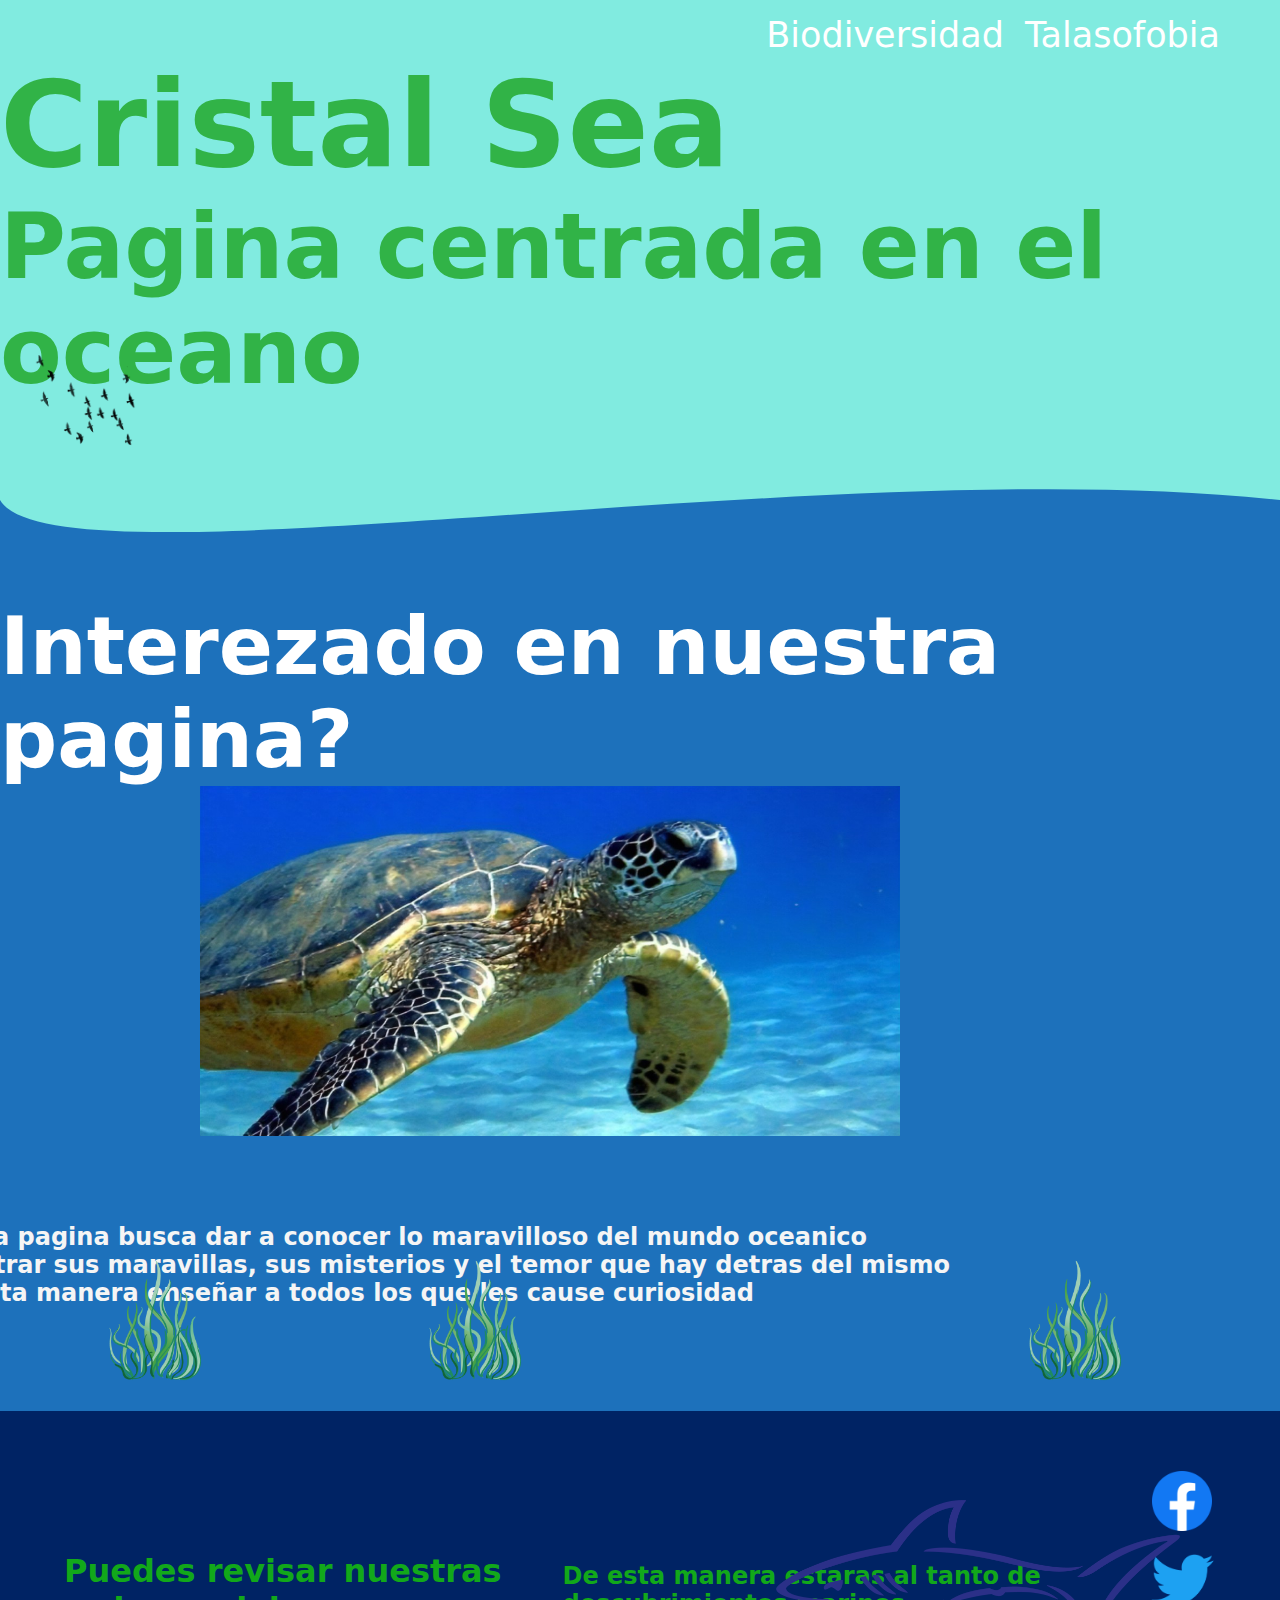
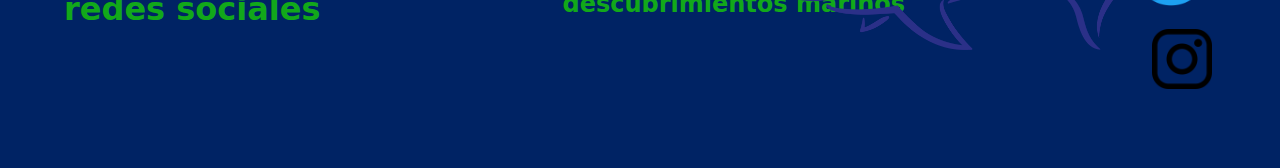
<file: Index.html>
<!DOCTYPE html>
<html lang="es">
<head>
    <meta charset="UTF-8">
    <meta http-equiv="X-UA-Compatible" content="IE=edge">
    <meta name="viewport" content="width=device-width, initial-scale=1.0">
    <link rel="shortcut icon" href="./img/logito.png">
    <link rel="stylesheet" href="css/Styles.css">
    <link rel="stylesheet" href="https://fonts.googleapis.com/css?family=Open+Sans:300,400,600,700&amp;lang=en" />
    <title>Recurso</title>
</head>
<body>
    <header>
        <nav class="nav">
        <a href="Biodiversidad.html" class="directorio">Biodiversidad</a>
        <a href="Precaucion.html" class="directorio">Talasofobia</a>
        </nav>
    <section class="textos-header">
        <img src="img/klipartz.com (1).png" alt="" class="ave">
        <h1>Cristal Sea</h1>
        <h2>Pagina centrada en el oceano</h2>
    </section>
    <div style="height: 150px; overflow: hidden;" class="wave">
        <svg viewBox="0 0 500 150" preserveAspectRatio="none" style="height: 100%; width: 100%;">
            <path d="M0.00,49.98 C21.16,142.61 323.08,0.52 500.00,49.98 L500.00,150.00 L0.00,150.00 Z" style="stroke: none; fill: rgb(29, 113, 187);">               
            </path></svg></div>
    </header>
    <main>
        <section class="cuerpo-principal">
            <h2 class="titulo">Interezado en nuestra pagina?</h2>
            <div class="imagen-referencia">
                <img src="img/Tortuga.jpg" alt="" class="contenedor">
                <img src="img/Tortuga.jpg" alt="" class="fake">
                <div class="texto-inicial">
                    <h2>Nuestra pagina busca dar a conocer lo maravilloso del mundo oceanico <br>
                    Demostrar sus maravillas, sus misterios y el temor que hay detras del mismo <br>
                    Y de esta manera enseñar a todos los que les cause curiosidad</h2>
                </div>
                <img src="img/Tortuga.jpg" alt="" class="fake" height="100px">
            </div>
        </section>
    </main>
    <footer>
        <div class="final">
            <h1>Puedes revisar nuestras redes sociales</h1>
            <h2>De esta manera estaras al tanto de descubrimientos marinos</h2>
            <nav>
            <a href="https://www.facebook.com/?stype=lo&jlou=AfdQIW1delJoKiCpMNt3CpYdL54Da3IH9_tEisCLm-lPW9R4MipuRbJuWmmTLdH4XFVjVVXIR-5XJjbSjZsW18QjSNuJFHn7-rENMD0jAIP0mw&smuh=20606&lh=Ac8iWsAO5Xnilw18X6Q"><img src="img/Facebook_f_logo_(2019).svg.png" alt="" class="redes"></a>
            <a href="https://twitter.com/"><img src="img/arena.png" alt="" class="redes"></a>
            <a href="https://www.instagram.com/"><img src="img/insta pn.png" alt="" class="redes"></a>
            </nav>
            <img src="img/klipartz.com.png" alt="" class="alga1">
            <img src="img/klipartz.com.png" alt="" class="alga2">
            <img src="img/klipartz.com.png" alt="" class="alga3">
            <img src="img/logito.png" alt="" class="tiburo">
        </div>
    </footer>
</body>
</html>
</file>
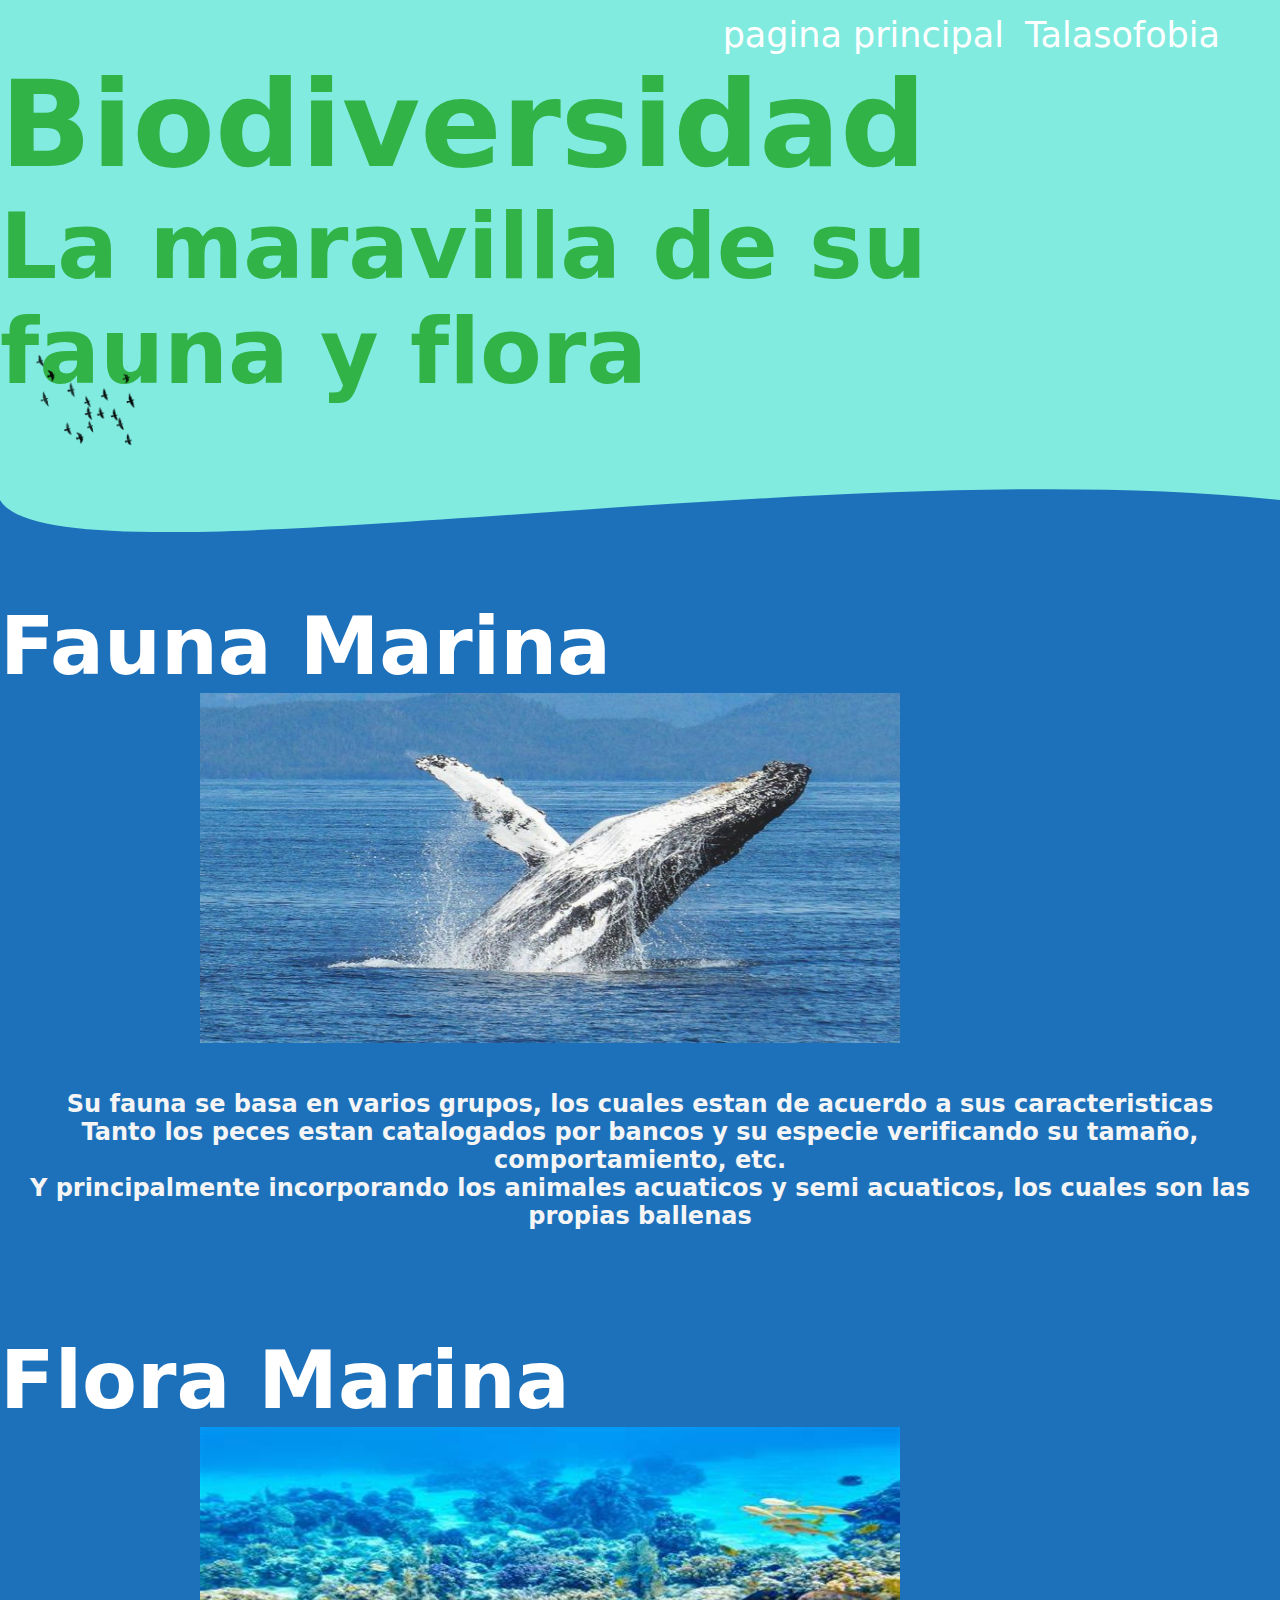
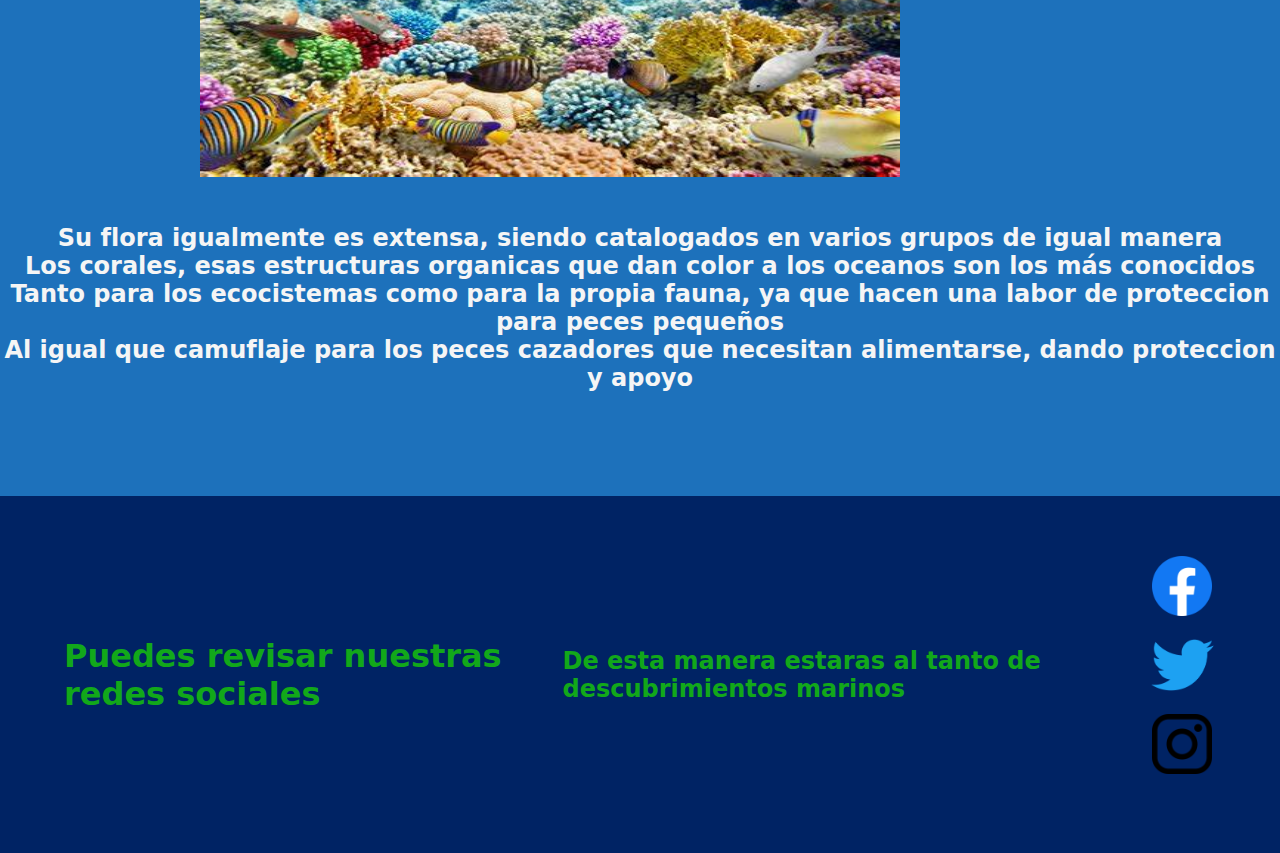
<file: Biodiversidad.html>
<!DOCTYPE html>
<html lang="es">
<head>
    <meta charset="UTF-8">
    <meta http-equiv="X-UA-Compatible" content="IE=edge">
    <meta name="viewport" content="width=device-width, initial-scale=1.0">
    <link rel="shortcut icon" href="img/logito.png">
    <link rel="stylesheet" href="css/Styles.css">
    <link rel="stylesheet" href="//fonts.googleapis.com/css?family=Open+Sans:300,400,600,700&amp;lang=en" />
    <title>Recurso</title>
</head>
<body>
    <header>
        <nav class="nav">
        <a href="index.html" class="directorio">pagina principal</a>
        <a href="Precaucion.html" class="directorio">Talasofobia</a>
        </nav>
    <section class="textos-header">
        <img src="img/klipartz.com (1).png" alt="" class="ave">
        <h1>Biodiversidad</h1>
        <h2>La maravilla de su fauna y flora</h2>
    </section>
    <div style="height: 150px; overflow: hidden;" class="wave">
        <svg viewBox="0 0 500 150" preserveAspectRatio="none" style="height: 100%; width: 100%;">
            <path d="M0.00,49.98 C21.16,142.61 323.08,0.52 500.00,49.98 L500.00,150.00 L0.00,150.00 Z" style="stroke: none; fill: rgb(29, 113, 187);">               
            </path></svg></div>
    </header>
    <main>
        <section class="cuerpo-principal">
            <h2 class="titulo">Fauna Marina</h2>
            <div class="imagen-referencia">
                <img src="img/Ballena.jpg" alt="" class="contenedor">
                <img src="img/Tortuga.jpg" alt="" class="fake">
                <div class="texto-inicial2">
                    <h2>Su fauna se basa en varios grupos, los cuales estan de acuerdo a sus caracteristicas<br>
                    Tanto los peces estan catalogados por bancos y su especie verificando su tamaño, comportamiento, etc.<br>
                    Y principalmente incorporando los animales acuaticos y semi acuaticos, los cuales son las propias ballenas</h2>
                </div>
                <img src="img/Tortuga.jpg" alt="" class="fake" height="100px">
            </div>
        </section>
        <section class="cuerpo-principal">
            <h2 class="titulo">Flora Marina</h2>
            <div class="imagen-referencia">
                <img src="img/Corales.jpg" alt="" class="contenedor">
                <img src="img/Tortuga.jpg" alt="" class="fake">
                <div class="texto-inicial2">
                    <h2>Su flora igualmente es extensa, siendo catalogados en varios grupos de igual manera<br>
                    Los corales, esas estructuras organicas que dan color a los oceanos son los más conocidos<br>
                    Tanto para los ecocistemas como para la propia fauna, ya que hacen una labor de proteccion para peces pequeños<br>
                    Al igual que camuflaje para los peces cazadores que necesitan alimentarse, dando proteccion y apoyo</h2>
                </div>
                <img src="img/Tortuga.jpg" alt="" class="fake" height="100px">
            </div>
        </section>
    </main>
    <footer>
        <div class="final">
            <h1>Puedes revisar nuestras redes sociales</h1>
            <h2>De esta manera estaras al tanto de descubrimientos marinos</h2>
            <nav>
            <a href="https://www.facebook.com/?stype=lo&jlou=AfdQIW1delJoKiCpMNt3CpYdL54Da3IH9_tEisCLm-lPW9R4MipuRbJuWmmTLdH4XFVjVVXIR-5XJjbSjZsW18QjSNuJFHn7-rENMD0jAIP0mw&smuh=20606&lh=Ac8iWsAO5Xnilw18X6Q"><img src="img/Facebook_f_logo_(2019).svg.png" alt="" class="redes"></a>
            <a href="https://twitter.com/"><img src="img/arena.png" alt="" class="redes"></a>
            <a href="https://www.instagram.com/"><img src="img/insta pn.png" alt="" class="redes"></a>
            </nav>
        </div>
    </footer>
</body>
</html>
</file>
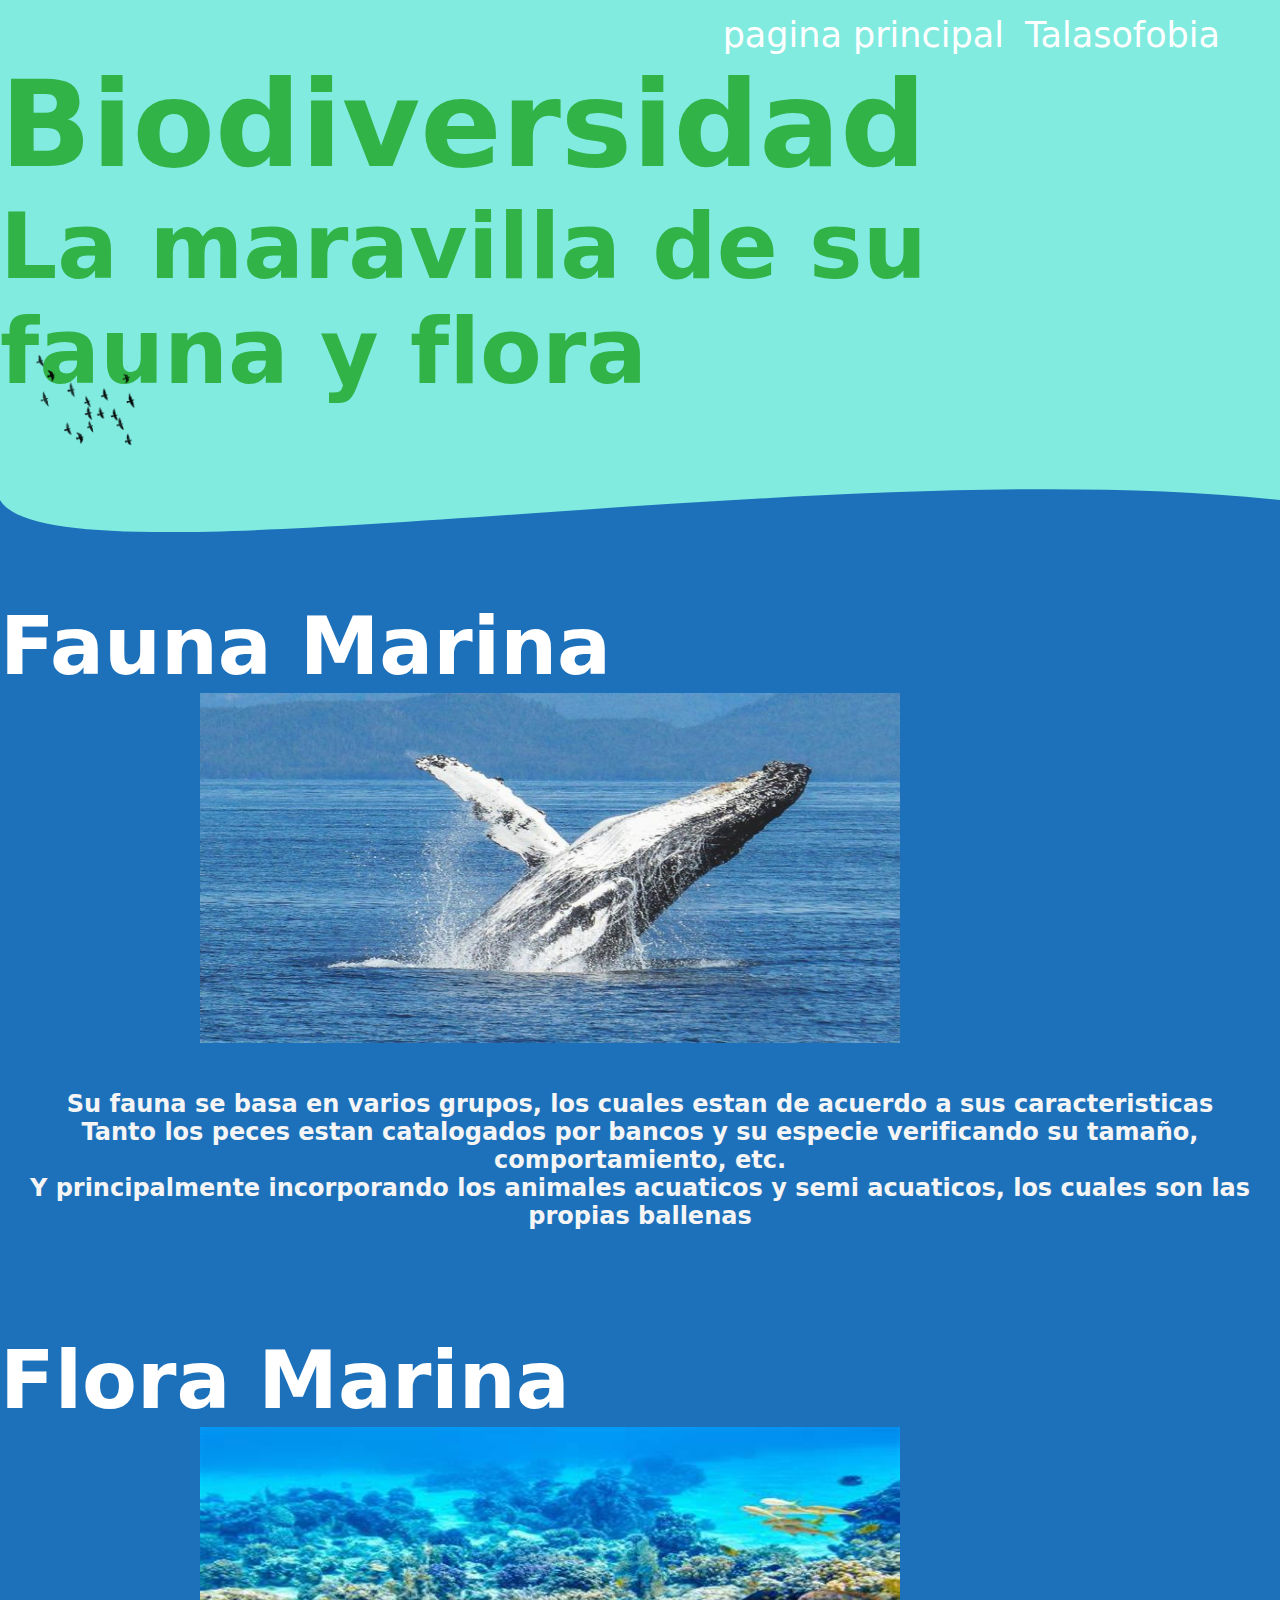
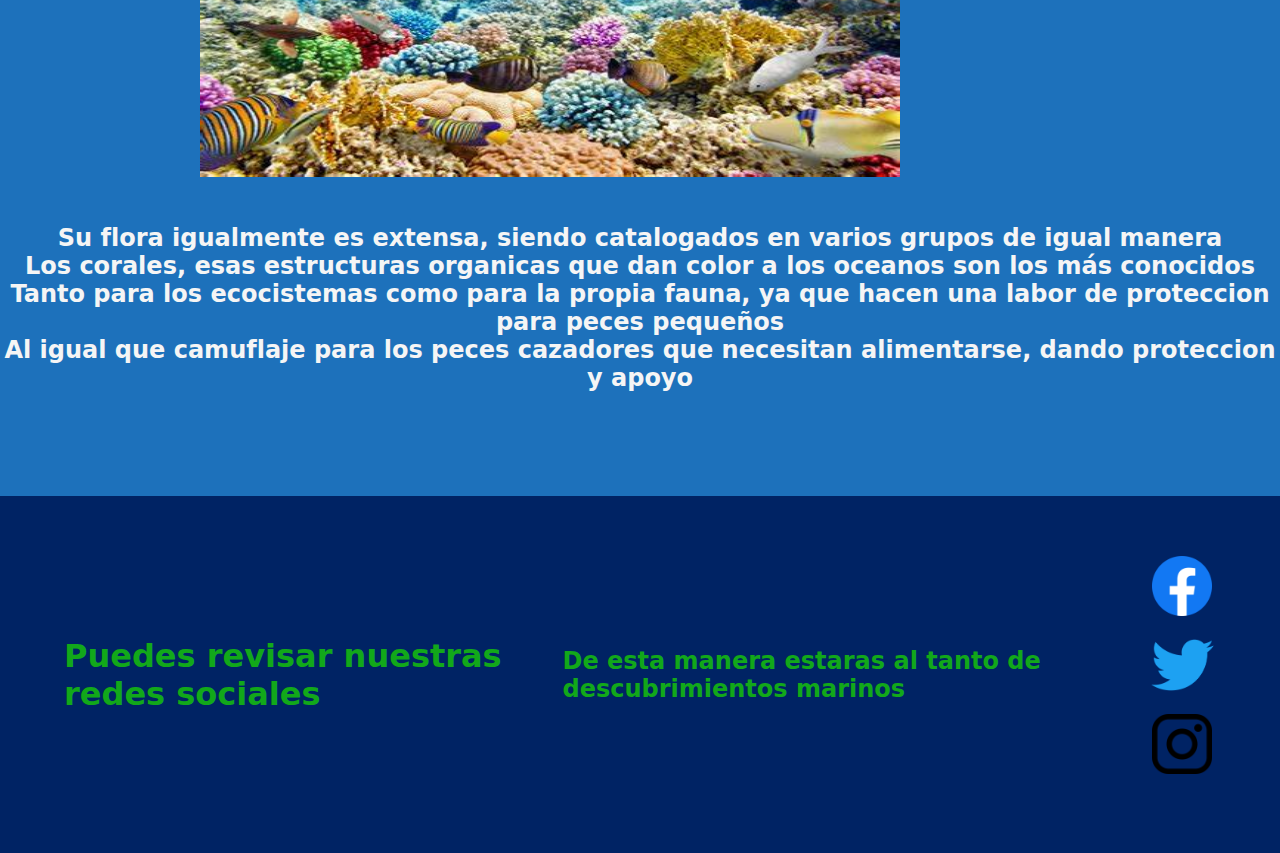
<file: Index2.html>
<!DOCTYPE html>
<html lang="es">
<head>
    <meta charset="UTF-8">
    <meta http-equiv="X-UA-Compatible" content="IE=edge">
    <meta name="viewport" content="width=device-width, initial-scale=1.0">
    <link rel="shortcut icon" href="img/logito.png">
    <link rel="stylesheet" href="css/Styles.css">
    <link rel="stylesheet" href="//fonts.googleapis.com/css?family=Open+Sans:300,400,600,700&amp;lang=en" />
    <title>Recurso</title>
</head>
<body>
    <header>
        <nav class="nav">
        <a href="Index.html" class="directorio">pagina principal</a>
        <a href="Index3.html" class="directorio">Talasofobia</a>
        </nav>
    <section class="textos-header">
        <img src="img/klipartz.com (1).png" alt="" class="ave">
        <h1>Biodiversidad</h1>
        <h2>La maravilla de su fauna y flora</h2>
    </section>
    <div style="height: 150px; overflow: hidden;" class="wave">
        <svg viewBox="0 0 500 150" preserveAspectRatio="none" style="height: 100%; width: 100%;">
            <path d="M0.00,49.98 C21.16,142.61 323.08,0.52 500.00,49.98 L500.00,150.00 L0.00,150.00 Z" style="stroke: none; fill: rgb(29, 113, 187);">               
            </path></svg></div>
    </header>
    <main>
        <section class="cuerpo-principal">
            <h2 class="titulo">Fauna Marina</h2>
            <div class="imagen-referencia">
                <img src="img/Ballena.jpg" alt="" class="contenedor">
                <img src="img/Tortuga.jpg" alt="" class="fake">
                <div class="texto-inicial2">
                    <h2>Su fauna se basa en varios grupos, los cuales estan de acuerdo a sus caracteristicas<br>
                    Tanto los peces estan catalogados por bancos y su especie verificando su tamaño, comportamiento, etc.<br>
                    Y principalmente incorporando los animales acuaticos y semi acuaticos, los cuales son las propias ballenas</h2>
                </div>
                <img src="img/Tortuga.jpg" alt="" class="fake" height="100px">
            </div>
        </section>
        <section class="cuerpo-principal">
            <h2 class="titulo">Flora Marina</h2>
            <div class="imagen-referencia">
                <img src="img/Corales.jpg" alt="" class="contenedor">
                <img src="img/Tortuga.jpg" alt="" class="fake">
                <div class="texto-inicial2">
                    <h2>Su flora igualmente es extensa, siendo catalogados en varios grupos de igual manera<br>
                    Los corales, esas estructuras organicas que dan color a los oceanos son los más conocidos<br>
                    Tanto para los ecocistemas como para la propia fauna, ya que hacen una labor de proteccion para peces pequeños<br>
                    Al igual que camuflaje para los peces cazadores que necesitan alimentarse, dando proteccion y apoyo</h2>
                </div>
                <img src="img/Tortuga.jpg" alt="" class="fake" height="100px">
            </div>
        </section>
    </main>
    <footer>
        <div class="final">
            <h1>Puedes revisar nuestras redes sociales</h1>
            <h2>De esta manera estaras al tanto de descubrimientos marinos</h2>
            <nav>
            <a href="https://www.facebook.com/?stype=lo&jlou=AfdQIW1delJoKiCpMNt3CpYdL54Da3IH9_tEisCLm-lPW9R4MipuRbJuWmmTLdH4XFVjVVXIR-5XJjbSjZsW18QjSNuJFHn7-rENMD0jAIP0mw&smuh=20606&lh=Ac8iWsAO5Xnilw18X6Q"><img src="img/Facebook_f_logo_(2019).svg.png" alt="" class="redes"></a>
            <a href="https://twitter.com/"><img src="img/arena.png" alt="" class="redes"></a>
            <a href="https://www.instagram.com/"><img src="img/insta pn.png" alt="" class="redes"></a>
            </nav>
        </div>
    </footer>
</body>
</html>
</file>
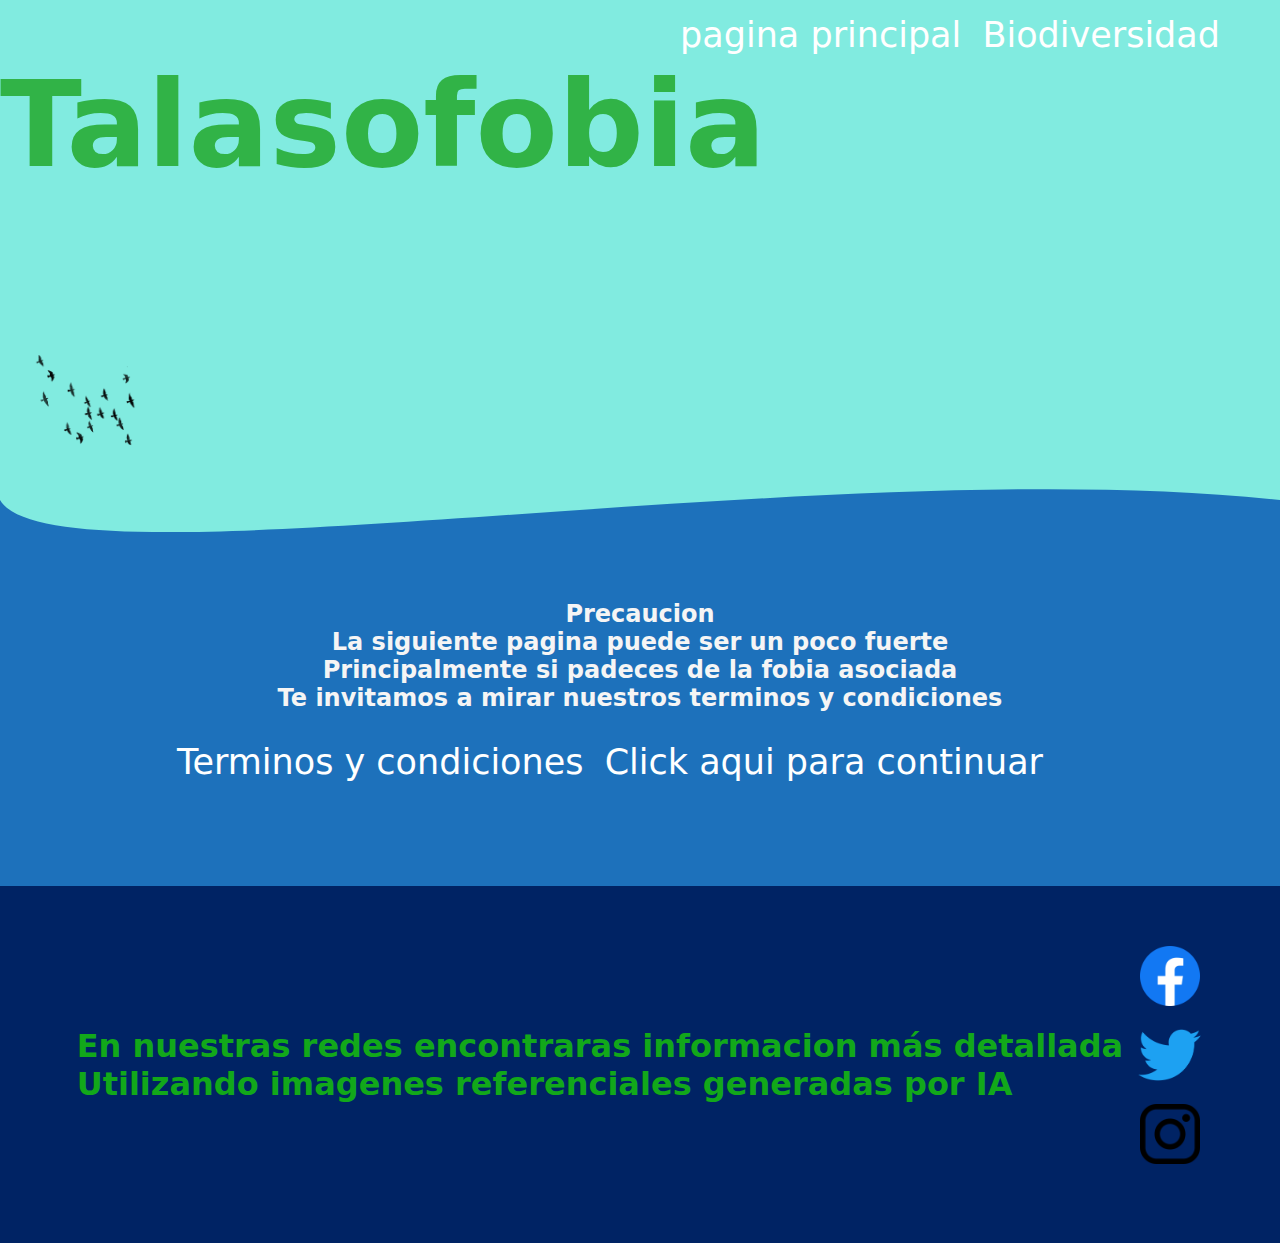
<file: Index3.html>
<!DOCTYPE html>
<html lang="es">
<head>
    <meta charset="UTF-8">
    <meta http-equiv="X-UA-Compatible" content="IE=edge">
    <meta name="viewport" content="width=device-width, initial-scale=1.0">
    <link rel="shortcut icon" href="img/logito.png">
    <link rel="stylesheet" href="css/Styles.css">
    <link rel="stylesheet" href="//fonts.googleapis.com/css?family=Open+Sans:300,400,600,700&amp;lang=en" />
    <title>Recurso</title>
</head>
<body>
    <header>
        <nav class="nav">
        <a href="Index.html" class="directorio">pagina principal</a>
        <a href="Index2.html" class="directorio">Biodiversidad</a>
        </nav>
    <section class="textos-header">
        <img src="img/klipartz.com (1).png" alt="" class="ave">
        <h1>Talasofobia</h1>
    </section>
    <div style="height: 150px; overflow: hidden;" class="wave">
        <svg viewBox="0 0 500 150" preserveAspectRatio="none" style="height: 100%; width: 100%;">
            <path d="M0.00,49.98 C21.16,142.61 323.08,0.52 500.00,49.98 L500.00,150.00 L0.00,150.00 Z" style="stroke: none; fill: rgb(29, 113, 187);">               
            </path></svg></div>
    </header>
    <main>
        <section class="warning">
            <h2 class="">Precaucion</h2>
                <div class="texto-inicial2">
                    <h2>La siguiente pagina puede ser un poco fuerte<br>
                    Principalmente si padeces de la fobia asociada<br>
                    Te invitamos a mirar nuestros terminos y condiciones</h2>
                </div>
                <nav class="nav2">
                    <a href="Index4.html">Terminos y condiciones</a>
                    <a href="Index5.html">Click aqui para continuar</a>
                </nav>
                <img src="img/Tortuga.jpg" alt="" class="fake" height="100px">
            </div>
        </section>
    </main>
    <footer>
        <div class="final2">
            <h1>En nuestras redes encontraras informacion más detallada<br>
            Utilizando imagenes referenciales generadas por IA</h1>
            <nav>
            <a href="https://www.facebook.com/?stype=lo&jlou=AfdQIW1delJoKiCpMNt3CpYdL54Da3IH9_tEisCLm-lPW9R4MipuRbJuWmmTLdH4XFVjVVXIR-5XJjbSjZsW18QjSNuJFHn7-rENMD0jAIP0mw&smuh=20606&lh=Ac8iWsAO5Xnilw18X6Q"><img src="img/Facebook_f_logo_(2019).svg.png" alt="" class="redes"></a>
            <a href="https://twitter.com/"><img src="img/arena.png" alt="" class="redes"></a>
            <a href="https://www.instagram.com/"><img src="img/insta pn.png" alt="" class="redes"></a>
            </nav>
        </div>
    </footer>
</body>
</html>
</file>
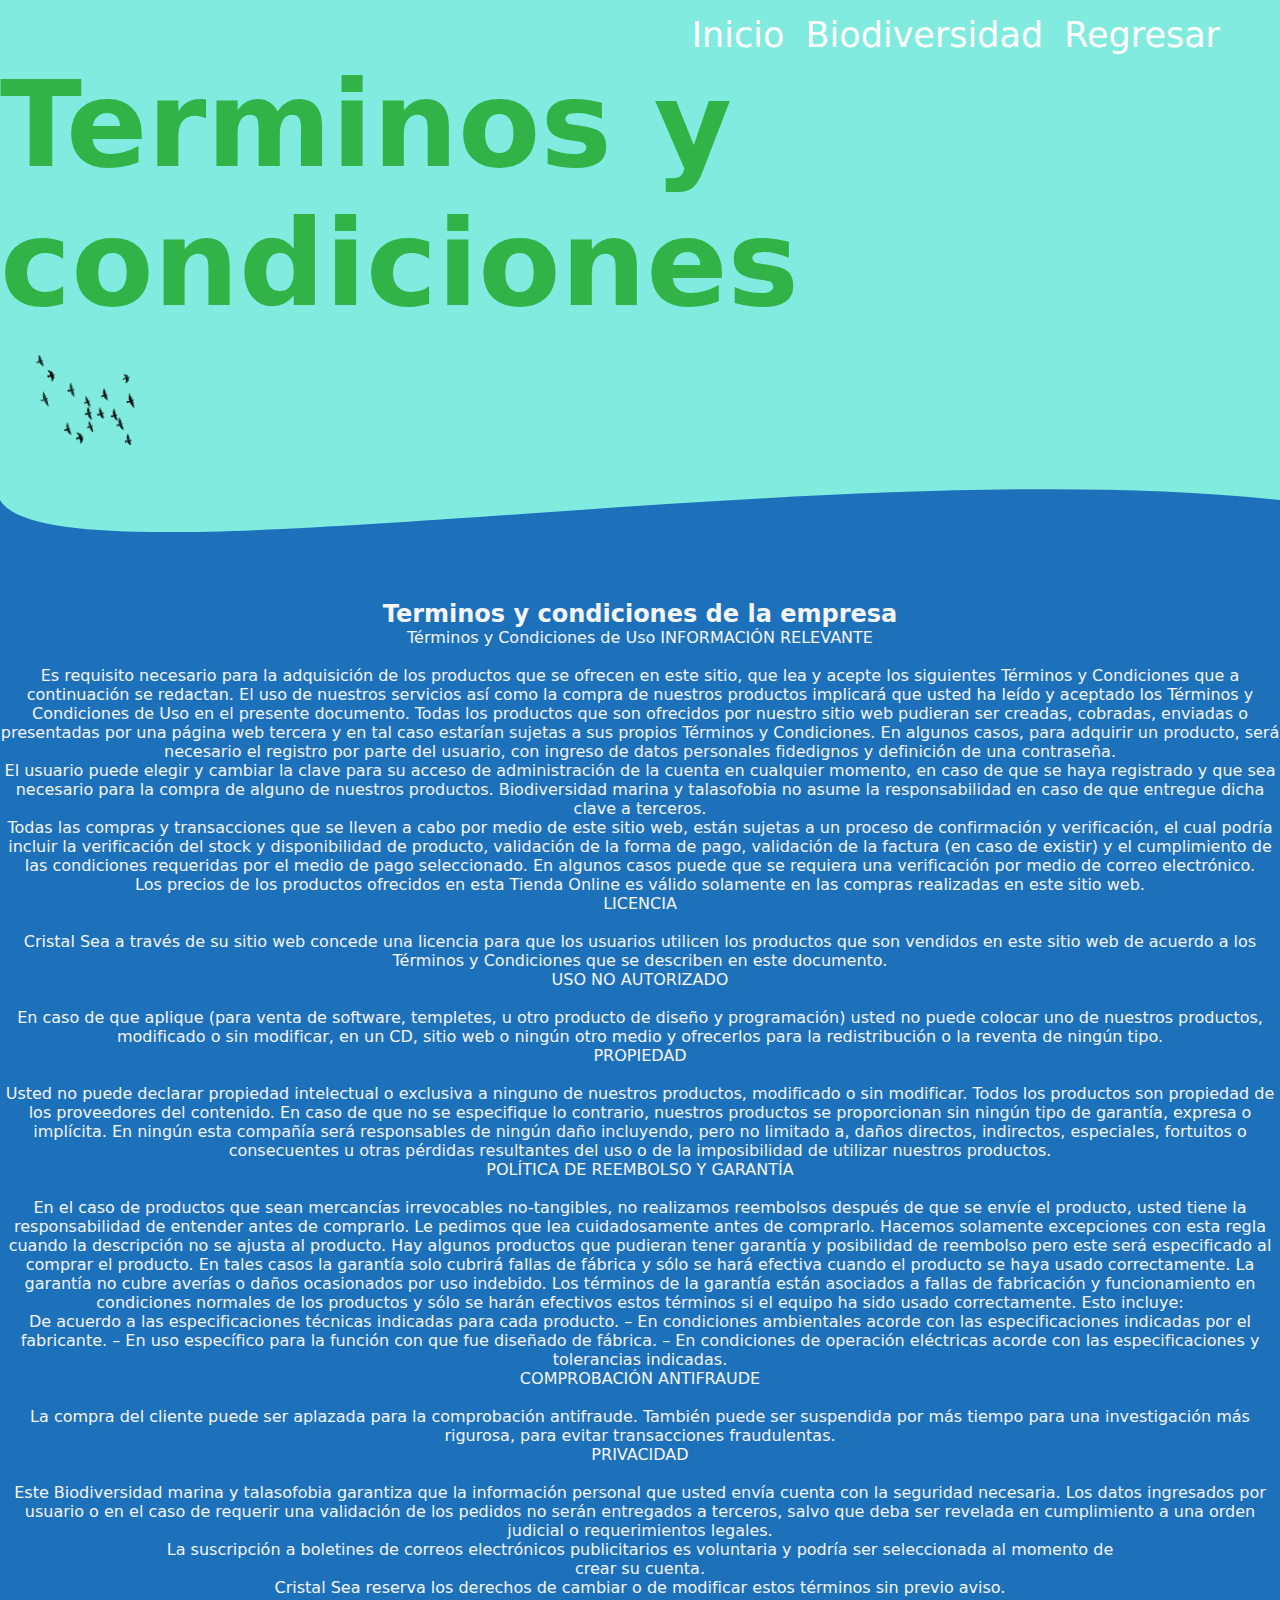
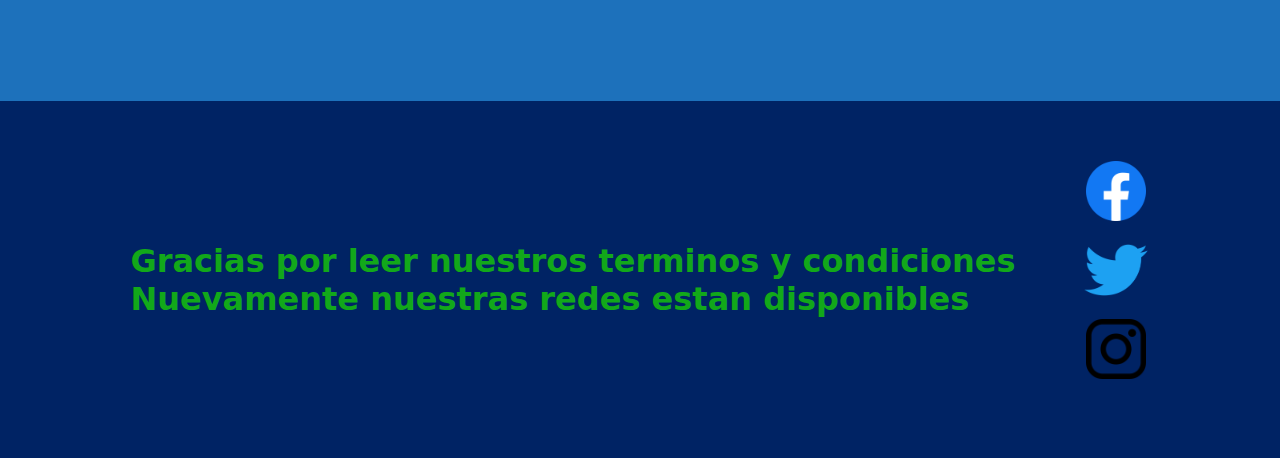
<file: Index4.html>
<!DOCTYPE html>
<html lang="es">
<head>
    <meta charset="UTF-8">
    <meta http-equiv="X-UA-Compatible" content="IE=edge">
    <meta name="viewport" content="width=device-width, initial-scale=1.0">
    <link rel="shortcut icon" href="img/logito.png">
    <link rel="stylesheet" href="css/Styles.css">
    <link rel="stylesheet" href="//fonts.googleapis.com/css?family=Open+Sans:300,400,600,700&amp;lang=en" />
    <title>Recurso</title>
</head>
<body>
    <header>
        <nav class="nav">
        <a href="Index.html" class="directorio">Inicio</a>
        <a href="Index2.html" class="directorio">Biodiversidad</a>
        <a href="Index3.html" class="directorio">Regresar</a>
        </nav>
    <section class="textos-header">
        <img src="img/klipartz.com (1).png" alt="" class="ave">
        <h1>Terminos y condiciones</h1>
    </section>
    <div style="height: 150px; overflow: hidden;" class="wave">
        <svg viewBox="0 0 500 150" preserveAspectRatio="none" style="height: 100%; width: 100%;">
            <path d="M0.00,49.98 C21.16,142.61 323.08,0.52 500.00,49.98 L500.00,150.00 L0.00,150.00 Z" style="stroke: none; fill: rgb(29, 113, 187);">               
            </path></svg></div>
    </header>
    <main>
        <section class="warning">
            <h2 class="">Terminos y condiciones de la empresa</h2>
                <div class="texto-inicial2">
                    <section class="Cuerpo">
                        <div class="cuadro">
                            Términos y Condiciones de Uso
        
        INFORMACIÓN RELEVANTE <br><br>
        
        Es requisito necesario para la adquisición de los productos que se ofrecen en este sitio, que lea y acepte los siguientes Términos y Condiciones que a continuación se redactan. El uso de nuestros servicios así como la compra de nuestros productos implicará que usted ha leído y aceptado los Términos y Condiciones de Uso en el presente documento. Todas los productos que son ofrecidos por nuestro sitio web pudieran ser creadas, cobradas, enviadas o presentadas por una página web tercera y en tal caso estarían sujetas a sus propios Términos y Condiciones. En algunos casos, para adquirir un producto, será necesario el registro por parte del usuario, con ingreso de datos personales fidedignos y definición de una contraseña.<br>
        El usuario puede elegir y cambiar la clave para su acceso de administración de la cuenta en cualquier momento, en caso de que se haya registrado y que sea necesario para la compra de alguno de nuestros productos. Biodiversidad marina y talasofobia no asume la responsabilidad en caso de que entregue dicha clave a terceros.<br>
        Todas las compras y transacciones que se lleven a cabo por medio de este sitio web, están sujetas a un proceso de confirmación y verificación, el cual podría incluir la verificación del stock y disponibilidad de producto, validación de la forma de pago, validación de la factura (en caso de existir) y el cumplimiento de las condiciones requeridas por el medio de pago seleccionado. En algunos casos puede que se requiera una verificación por medio de correo electrónico.<br>
        Los precios de los productos ofrecidos en esta Tienda Online es válido solamente en las compras realizadas en este sitio web.<br>
        
        LICENCIA<br><br>
        
        Cristal Sea a través de su sitio web concede una licencia para que los usuarios utilicen los productos que son vendidos en este sitio web de acuerdo a los Términos y Condiciones que se describen en este documento.<br>
        
        USO NO AUTORIZADO<br><br>
        
        En caso de que aplique (para venta de software, templetes, u otro producto de diseño y programación) usted no puede colocar uno de nuestros productos, modificado o sin modificar, en un CD, sitio web o ningún otro medio y ofrecerlos para la redistribución o la reventa de ningún tipo.<br>
        
        PROPIEDAD<br><br>
        
        Usted no puede declarar propiedad intelectual o exclusiva a ninguno de nuestros productos, modificado o sin modificar. Todos los productos son propiedad de los proveedores del contenido. En caso de que no se especifique lo contrario, nuestros productos se proporcionan sin ningún tipo de garantía, expresa o implícita. En ningún esta compañía será responsables de ningún daño incluyendo, pero no limitado a, daños directos, indirectos, especiales, fortuitos o consecuentes u otras pérdidas resultantes del uso o de la imposibilidad de utilizar nuestros productos.<br>
        
        POLÍTICA DE REEMBOLSO Y GARANTÍA<br><br>
        
        En el caso de productos que sean mercancías irrevocables no-tangibles, no realizamos reembolsos después de que se envíe el producto, usted tiene la responsabilidad de entender antes de comprarlo. Le pedimos que lea cuidadosamente antes de comprarlo. Hacemos solamente excepciones con esta regla cuando la descripción no se ajusta al producto. Hay algunos productos que pudieran tener garantía y posibilidad de reembolso pero este será especificado al comprar el producto. En tales casos la garantía solo cubrirá fallas de fábrica y sólo se hará efectiva cuando el producto se haya usado correctamente. La garantía no cubre averías o daños ocasionados por uso indebido. Los términos de la garantía están asociados a fallas de fabricación y funcionamiento en condiciones normales de los productos y sólo se harán efectivos estos términos si el equipo ha sido usado correctamente. Esto incluye:<br>
         De acuerdo a las especificaciones técnicas indicadas para cada producto. – En condiciones ambientales acorde con las especificaciones indicadas por el fabricante. – En uso específico para la función con que fue diseñado de fábrica. – En condiciones de operación eléctricas acorde con las especificaciones y tolerancias indicadas.<br>
        
        COMPROBACIÓN ANTIFRAUDE<br><br>
        
        La compra del cliente puede ser aplazada para la comprobación antifraude. También puede ser suspendida por más tiempo para una investigación más rigurosa, para evitar transacciones fraudulentas.<br>
        
        PRIVACIDAD<br><br>
        
        Este Biodiversidad marina y talasofobia garantiza que la información personal que usted envía cuenta con la seguridad necesaria. Los datos ingresados por usuario o en el caso de requerir una validación de los pedidos no serán entregados a terceros, salvo que deba ser revelada en cumplimiento a una orden judicial o requerimientos legales.<br>
        La suscripción a boletines de correos electrónicos publicitarios es voluntaria y podría ser seleccionada al momento de <br>
        crear su cuenta.<br>
        
        Cristal Sea reserva los derechos de cambiar o de modificar estos términos sin previo aviso.
                        </div>
                        </section>
                </div>
                <img src="img/Tortuga.jpg" alt="" class="fake" height="100px">
            </div>
        </section>
    </main>
    <footer>
        <div class="final2">
            <h1>Gracias por leer nuestros terminos y condiciones<br>
            Nuevamente nuestras redes estan disponibles</h1>
            <nav>
            <a href="https://www.facebook.com/?stype=lo&jlou=AfdQIW1delJoKiCpMNt3CpYdL54Da3IH9_tEisCLm-lPW9R4MipuRbJuWmmTLdH4XFVjVVXIR-5XJjbSjZsW18QjSNuJFHn7-rENMD0jAIP0mw&smuh=20606&lh=Ac8iWsAO5Xnilw18X6Q"><img src="img/Facebook_f_logo_(2019).svg.png" alt="" class="redes"></a>
            <a href="https://twitter.com/"><img src="img/arena.png" alt="" class="redes"></a>
            <a href="https://www.instagram.com/"><img src="img/insta pn.png" alt="" class="redes"></a>
            </nav>
        </div>
    </footer>
</body>
</html>
</file>
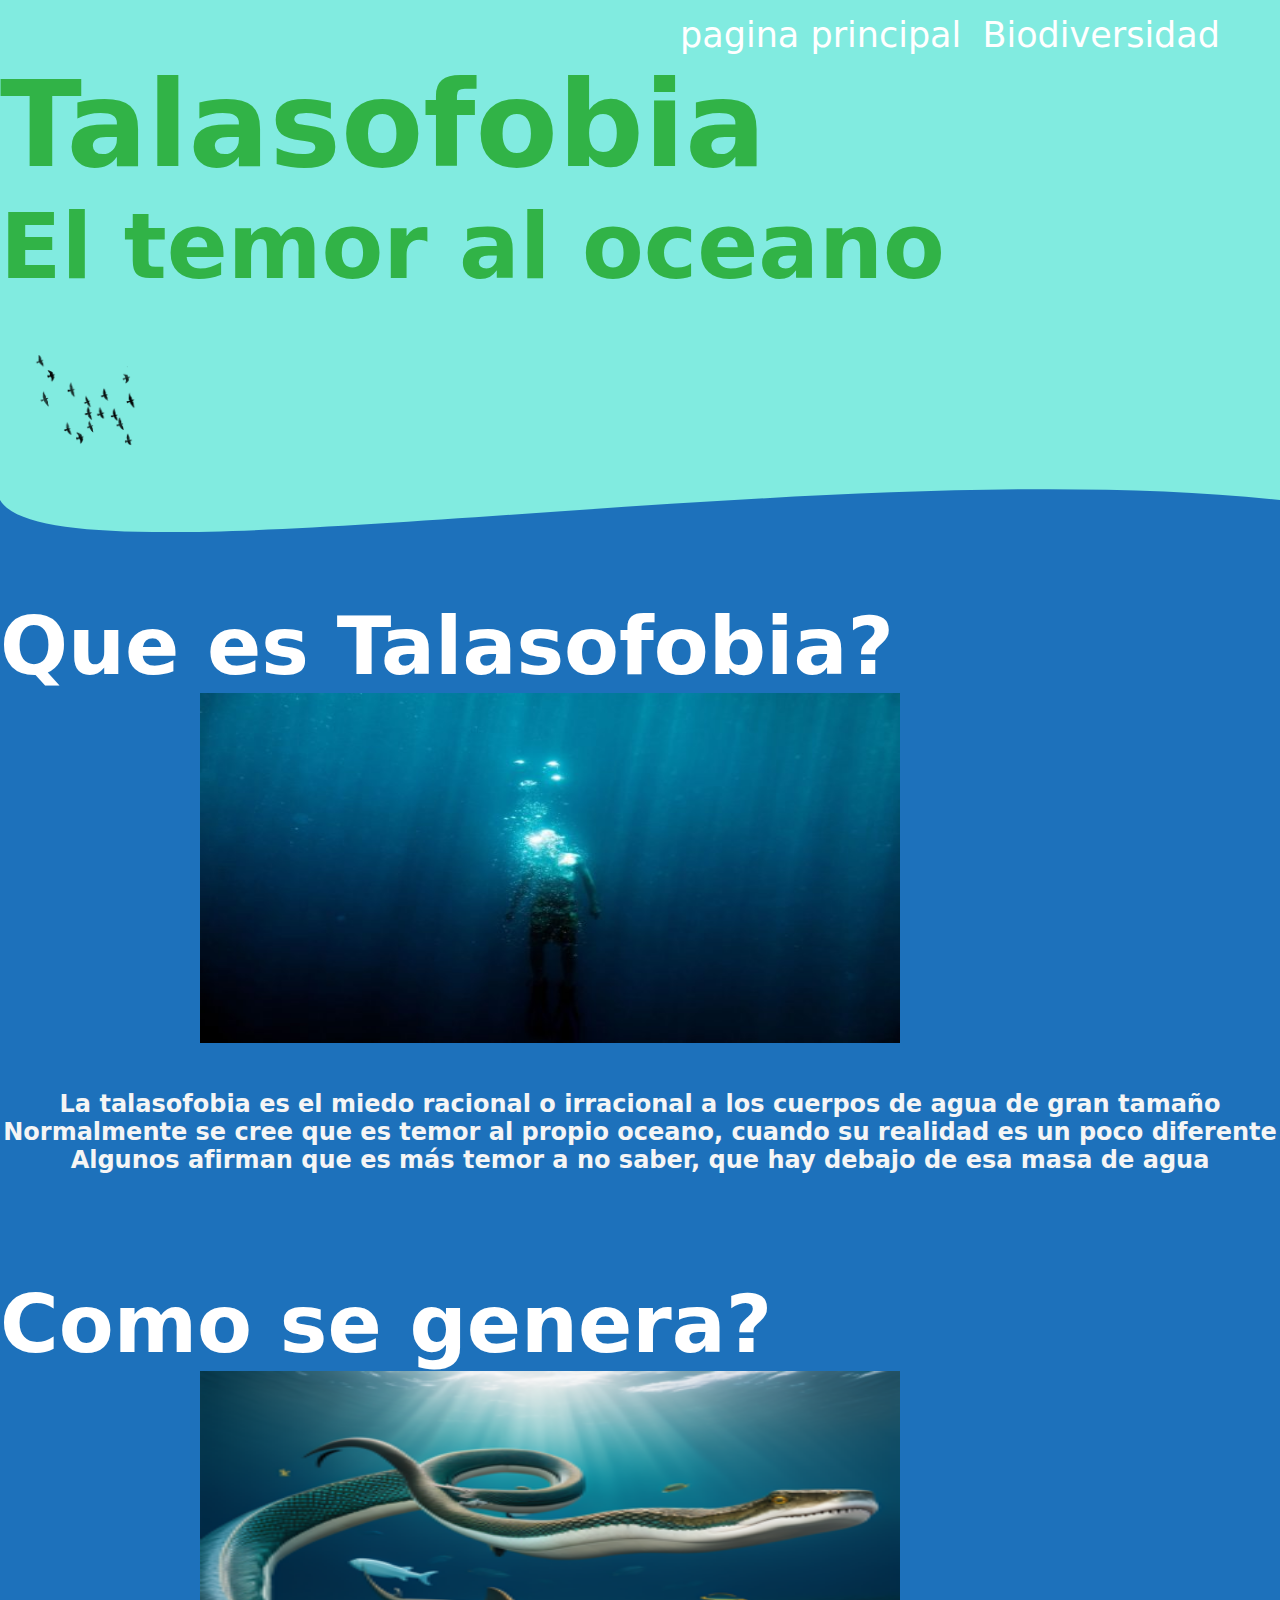
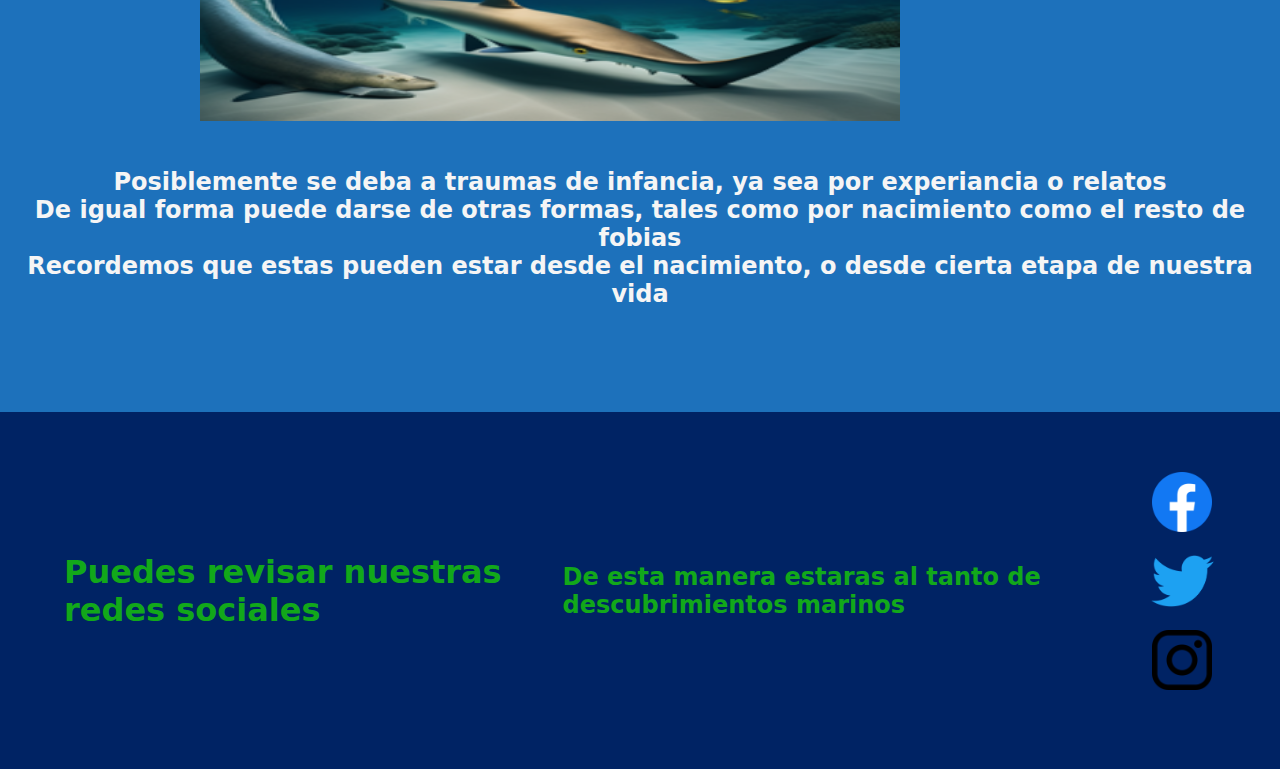
<file: Index5.html>
<!DOCTYPE html>
<html lang="es">
<head>
    <meta charset="UTF-8">
    <meta http-equiv="X-UA-Compatible" content="IE=edge">
    <meta name="viewport" content="width=device-width, initial-scale=1.0">
    <link rel="shortcut icon" href="img/logito.png">
    <link rel="stylesheet" href="css/Styles.css">
    <link rel="stylesheet" href="//fonts.googleapis.com/css?family=Open+Sans:300,400,600,700&amp;lang=en" />
    <title>Recurso</title>
</head>
<body>
    <header>
        <nav class="nav">
        <a href="Index.html" class="directorio">pagina principal</a>
        <a href="Index2.html" class="directorio">Biodiversidad</a>
        </nav>
    <section class="textos-header">
        <img src="img/klipartz.com (1).png" alt="" class="ave">
        <h1>Talasofobia</h1>
        <h2>El temor al oceano</h2>
    </section>
    <div style="height: 150px; overflow: hidden;" class="wave">
        <svg viewBox="0 0 500 150" preserveAspectRatio="none" style="height: 100%; width: 100%;">
            <path d="M0.00,49.98 C21.16,142.61 323.08,0.52 500.00,49.98 L500.00,150.00 L0.00,150.00 Z" style="stroke: none; fill: rgb(29, 113, 187);">               
            </path></svg></div>
    </header>
    <main>
        <section class="cuerpo-principal">
            <h2 class="titulo">Que es Talasofobia?</h2>
            <div class="imagen-referencia">
                <img src="img/concepto-bucear-agua-mar-oceano-622x420.jpg" alt="" class="contenedor">
                <img src="img/Tortuga.jpg" alt="" class="fake">
                <div class="texto-inicial2">
                    <h2>La talasofobia es el miedo racional o irracional a los cuerpos de agua de gran tamaño<br>
                    Normalmente se cree que es temor al propio oceano, cuando su realidad es un poco diferente<br>
                    Algunos afirman que es más temor a no saber, que hay debajo de esa masa de agua</h2>
                </div>
                <img src="img/Tortuga.jpg" alt="" class="fake" height="100px">
            </div>
        </section>
        <section class="cuerpo-principal">
            <h2 class="titulo">Como se genera?</h2>
            <div class="imagen-referencia">
                <img src="img/zi.png" alt="" class="contenedor">
                <img src="img/Tortuga.jpg" alt="" class="fake">
                <div class="texto-inicial2">
                    <h2>Posiblemente se deba a traumas de infancia, ya sea por experiancia o relatos<br>
                    De igual forma puede darse de otras formas, tales como por nacimiento como el resto de fobias<br>
                    Recordemos que estas pueden estar desde el nacimiento, o desde cierta etapa de nuestra vida</h2>
                </div>
                <img src="img/Tortuga.jpg" alt="" class="fake" height="100px">
            </div>
        </section>
    </main>
    <footer>
        <div class="final">
            <h1>Puedes revisar nuestras redes sociales</h1>
            <h2>De esta manera estaras al tanto de descubrimientos marinos</h2>
            <nav>
            <a href="https://www.facebook.com/?stype=lo&jlou=AfdQIW1delJoKiCpMNt3CpYdL54Da3IH9_tEisCLm-lPW9R4MipuRbJuWmmTLdH4XFVjVVXIR-5XJjbSjZsW18QjSNuJFHn7-rENMD0jAIP0mw&smuh=20606&lh=Ac8iWsAO5Xnilw18X6Q"><img src="img/Facebook_f_logo_(2019).svg.png" alt="" class="redes"></a>
            <a href="https://twitter.com/"><img src="img/arena.png" alt="" class="redes"></a>
            <a href="https://www.instagram.com/"><img src="img/insta pn.png" alt="" class="redes"></a>
            </nav>
        </div>
    </footer>
</body>
</html>
</file>
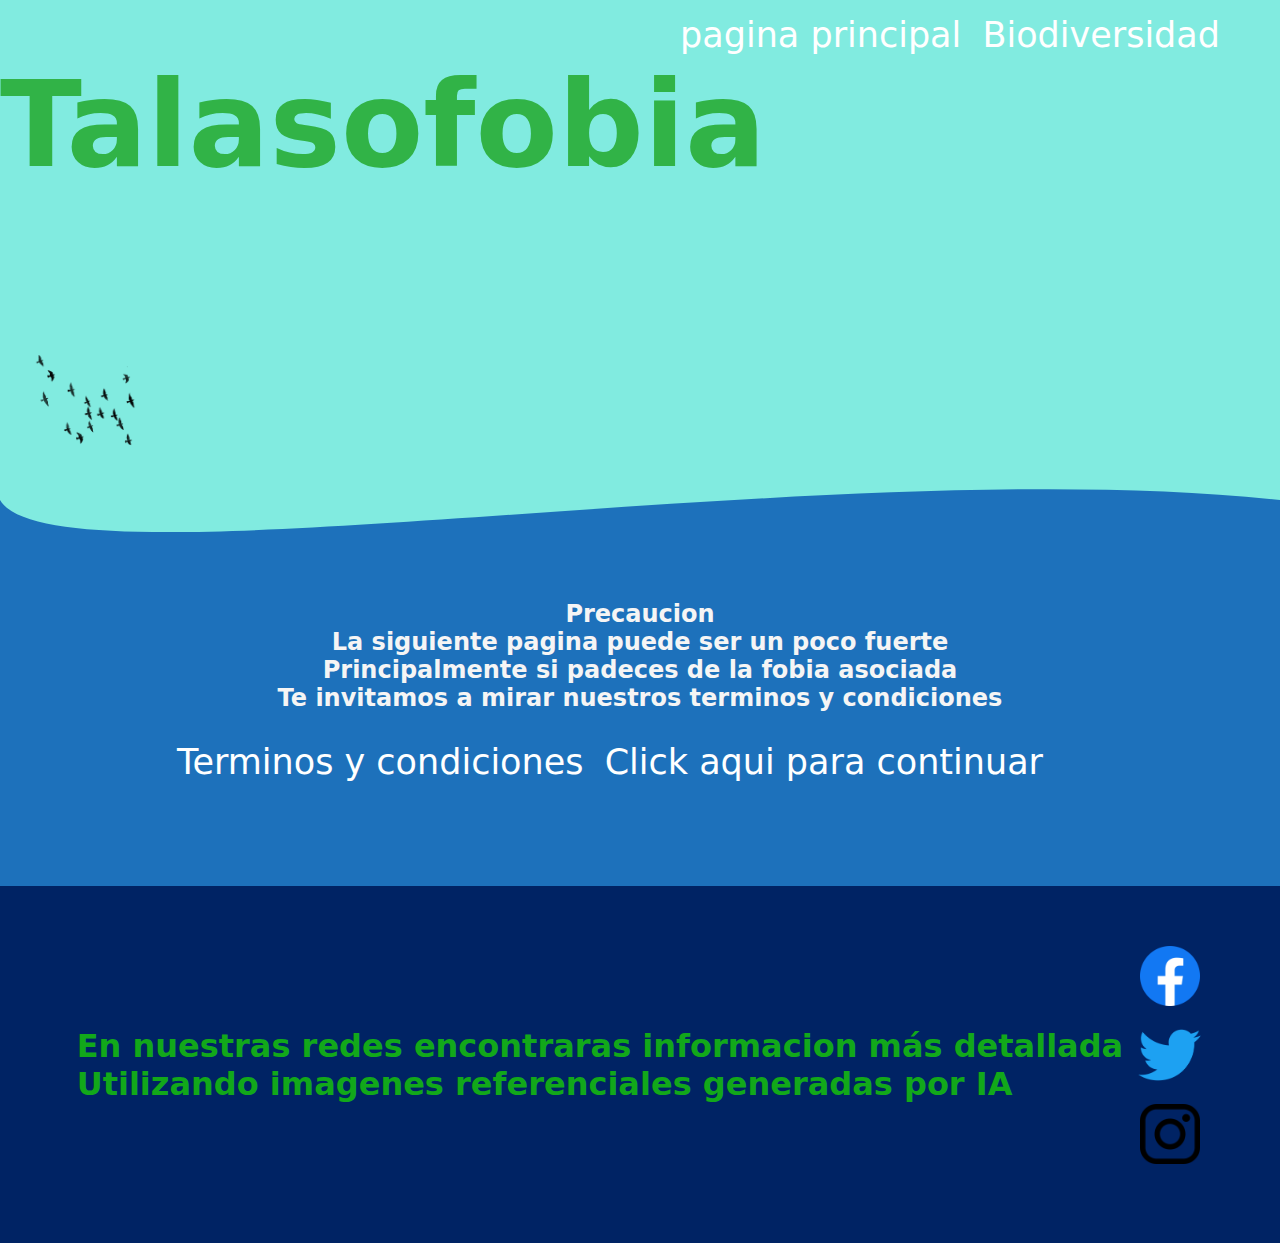
<file: Precaucion.html>
<!DOCTYPE html>
<html lang="es">
<head>
    <meta charset="UTF-8">
    <meta http-equiv="X-UA-Compatible" content="IE=edge">
    <meta name="viewport" content="width=device-width, initial-scale=1.0">
    <link rel="shortcut icon" href="img/logito.png">
    <link rel="stylesheet" href="css/Styles.css">
    <link rel="stylesheet" href="//fonts.googleapis.com/css?family=Open+Sans:300,400,600,700&amp;lang=en" />
    <title>Recurso</title>
</head>
<body>
    <header>
        <nav class="nav">
        <a href="index.html" class="directorio">pagina principal</a>
        <a href="Biodiversidad.html" class="directorio">Biodiversidad</a>
        </nav>
    <section class="textos-header">
        <img src="img/klipartz.com (1).png" alt="" class="ave">
        <h1>Talasofobia</h1>
    </section>
    <div style="height: 150px; overflow: hidden;" class="wave">
        <svg viewBox="0 0 500 150" preserveAspectRatio="none" style="height: 100%; width: 100%;">
            <path d="M0.00,49.98 C21.16,142.61 323.08,0.52 500.00,49.98 L500.00,150.00 L0.00,150.00 Z" style="stroke: none; fill: rgb(29, 113, 187);">               
            </path></svg></div>
    </header>
    <main>
        <section class="warning">
            <h2 class="">Precaucion</h2>
                <div class="texto-inicial2">
                    <h2>La siguiente pagina puede ser un poco fuerte<br>
                    Principalmente si padeces de la fobia asociada<br>
                    Te invitamos a mirar nuestros terminos y condiciones</h2>
                </div>
                <nav class="nav2">
                    <a href="trm.html">Terminos y condiciones</a>
                    <a href="Talasofobia.html">Click aqui para continuar</a>
                </nav>
                <img src="img/Tortuga.jpg" alt="" class="fake" height="100px">
            </div>
        </section>
    </main>
    <footer>
        <div class="final2">
            <h1>En nuestras redes encontraras informacion más detallada<br>
            Utilizando imagenes referenciales generadas por IA</h1>
            <nav>
            <a href="https://www.facebook.com/?stype=lo&jlou=AfdQIW1delJoKiCpMNt3CpYdL54Da3IH9_tEisCLm-lPW9R4MipuRbJuWmmTLdH4XFVjVVXIR-5XJjbSjZsW18QjSNuJFHn7-rENMD0jAIP0mw&smuh=20606&lh=Ac8iWsAO5Xnilw18X6Q"><img src="img/Facebook_f_logo_(2019).svg.png" alt="" class="redes"></a>
            <a href="https://twitter.com/"><img src="img/arena.png" alt="" class="redes"></a>
            <a href="https://www.instagram.com/"><img src="img/insta pn.png" alt="" class="redes"></a>
            </nav>
        </div>
    </footer>
</body>
</html>
</file>
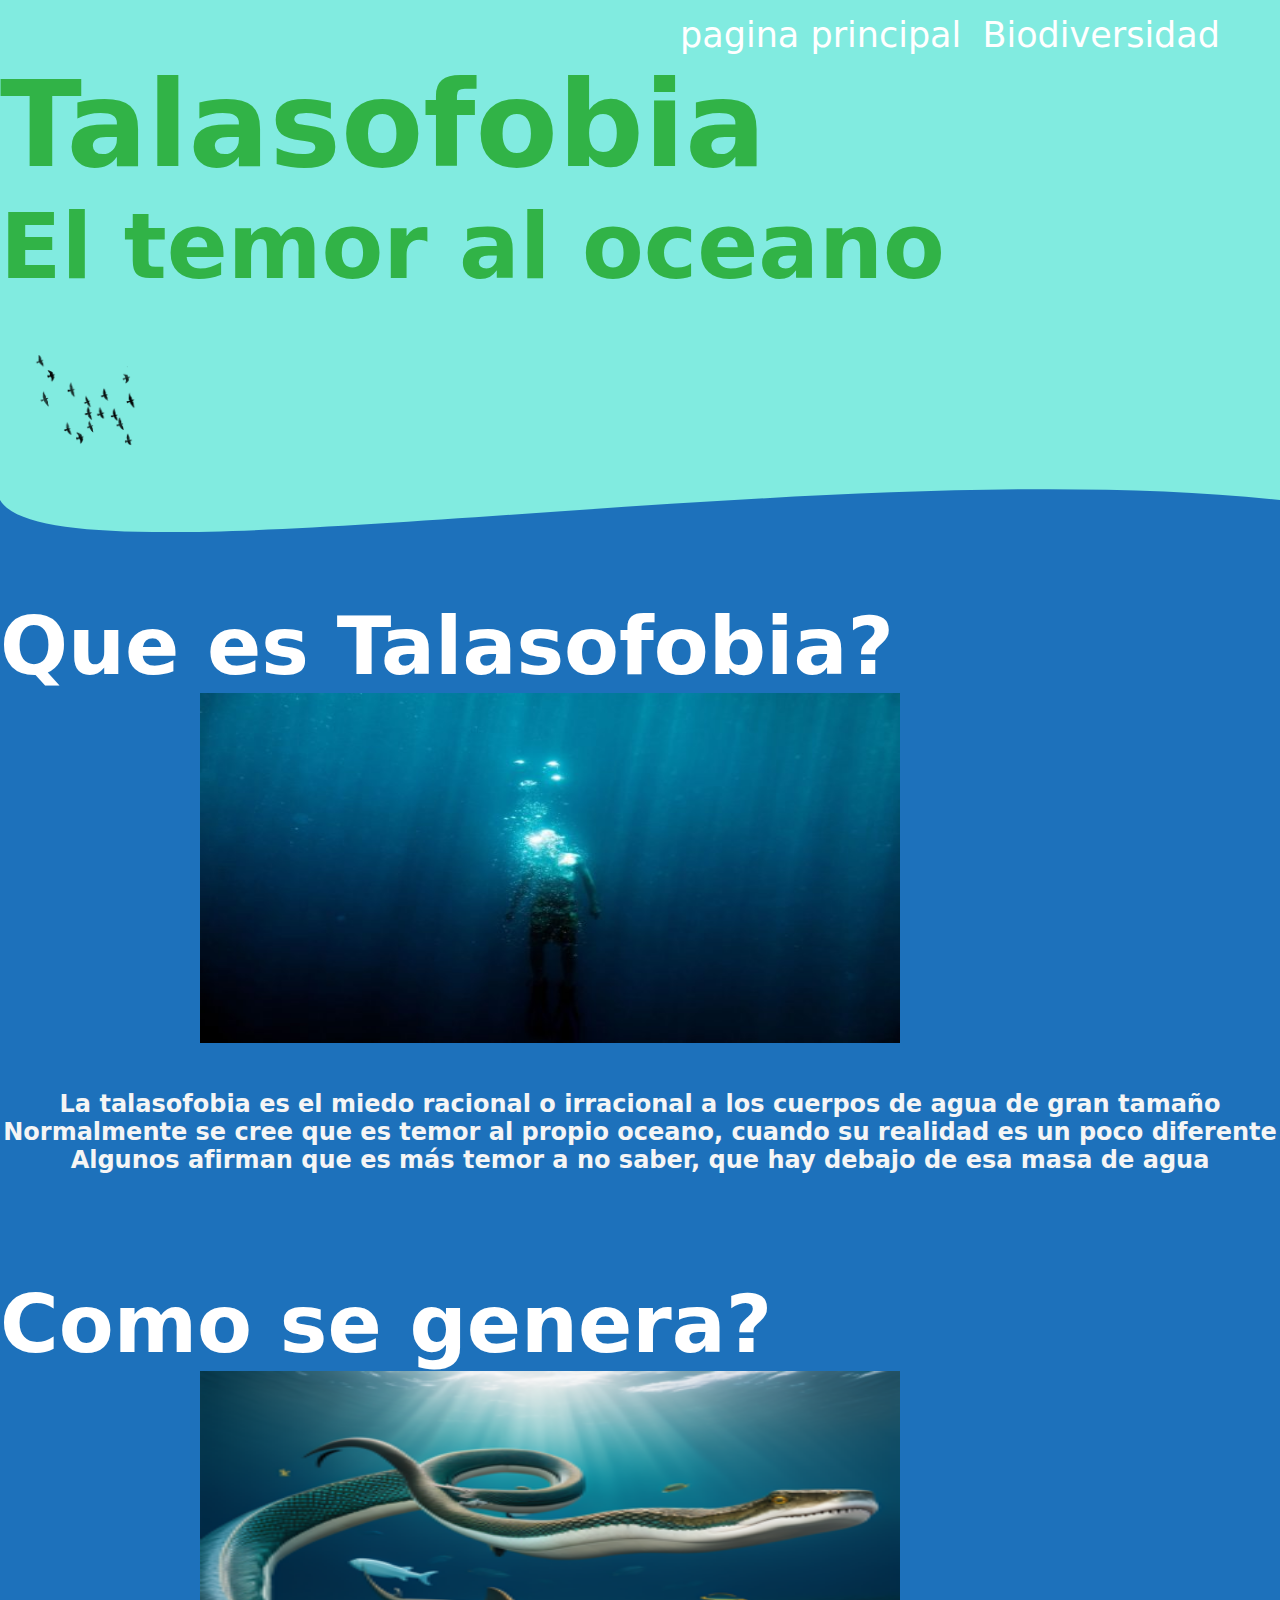
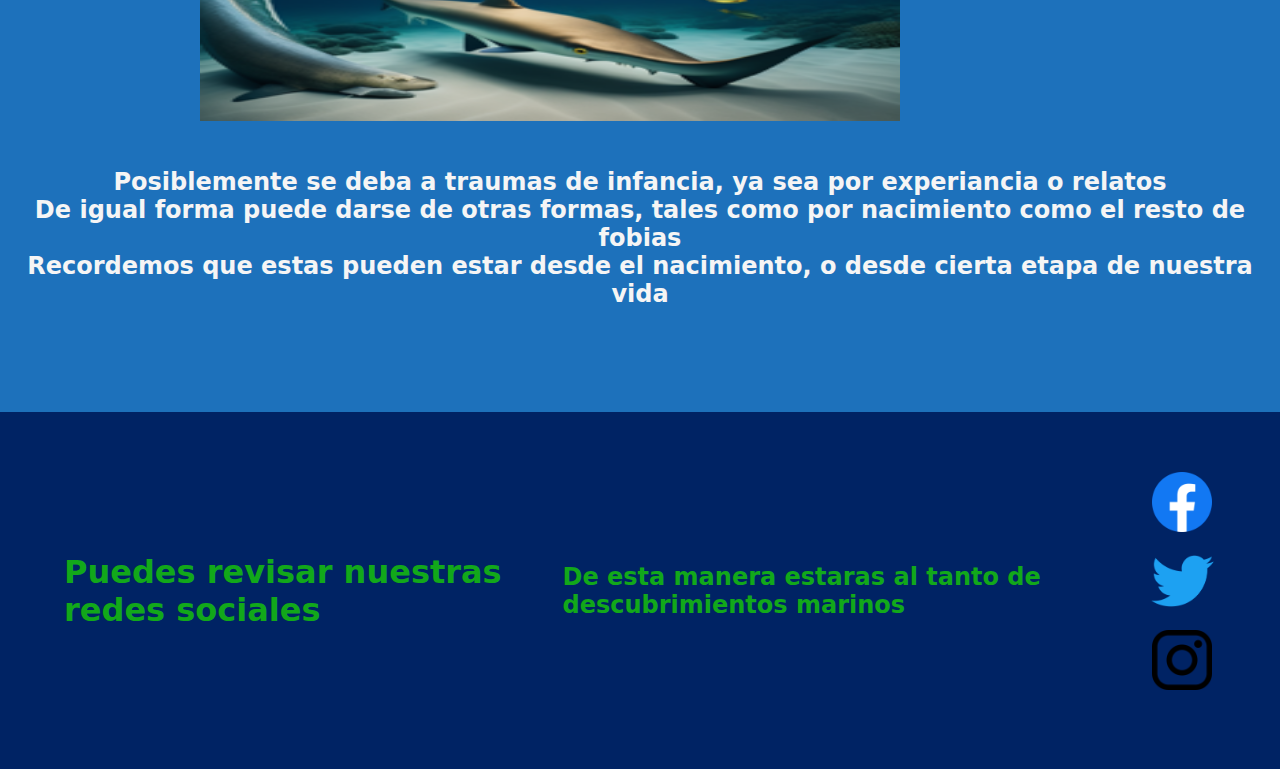
<file: Talasofobia.html>
<!DOCTYPE html>
<html lang="es">
<head>
    <meta charset="UTF-8">
    <meta http-equiv="X-UA-Compatible" content="IE=edge">
    <meta name="viewport" content="width=device-width, initial-scale=1.0">
    <link rel="shortcut icon" href="img/logito.png">
    <link rel="stylesheet" href="css/Styles.css">
    <link rel="stylesheet" href="//fonts.googleapis.com/css?family=Open+Sans:300,400,600,700&amp;lang=en" />
    <title>Recurso</title>
</head>
<body>
    <header>
        <nav class="nav">
        <a href="index.html" class="directorio">pagina principal</a>
        <a href="Biodiversidad.html" class="directorio">Biodiversidad</a>
        </nav>
    <section class="textos-header">
        <img src="img/klipartz.com (1).png" alt="" class="ave">
        <h1>Talasofobia</h1>
        <h2>El temor al oceano</h2>
    </section>
    <div style="height: 150px; overflow: hidden;" class="wave">
        <svg viewBox="0 0 500 150" preserveAspectRatio="none" style="height: 100%; width: 100%;">
            <path d="M0.00,49.98 C21.16,142.61 323.08,0.52 500.00,49.98 L500.00,150.00 L0.00,150.00 Z" style="stroke: none; fill: rgb(29, 113, 187);">               
            </path></svg></div>
    </header>
    <main>
        <section class="cuerpo-principal">
            <h2 class="titulo">Que es Talasofobia?</h2>
            <div class="imagen-referencia">
                <img src="img/concepto-bucear-agua-mar-oceano-622x420.jpg" alt="" class="contenedor">
                <img src="img/Tortuga.jpg" alt="" class="fake">
                <div class="texto-inicial2">
                    <h2>La talasofobia es el miedo racional o irracional a los cuerpos de agua de gran tamaño<br>
                    Normalmente se cree que es temor al propio oceano, cuando su realidad es un poco diferente<br>
                    Algunos afirman que es más temor a no saber, que hay debajo de esa masa de agua</h2>
                </div>
                <img src="img/Tortuga.jpg" alt="" class="fake" height="100px">
            </div>
        </section>
        <section class="cuerpo-principal">
            <h2 class="titulo">Como se genera?</h2>
            <div class="imagen-referencia">
                <img src="img/zi.png" alt="" class="contenedor">
                <img src="img/Tortuga.jpg" alt="" class="fake">
                <div class="texto-inicial2">
                    <h2>Posiblemente se deba a traumas de infancia, ya sea por experiancia o relatos<br>
                    De igual forma puede darse de otras formas, tales como por nacimiento como el resto de fobias<br>
                    Recordemos que estas pueden estar desde el nacimiento, o desde cierta etapa de nuestra vida</h2>
                </div>
                <img src="img/Tortuga.jpg" alt="" class="fake" height="100px">
            </div>
        </section>
    </main>
    <footer>
        <div class="final">
            <h1>Puedes revisar nuestras redes sociales</h1>
            <h2>De esta manera estaras al tanto de descubrimientos marinos</h2>
            <nav>
            <a href="https://www.facebook.com/?stype=lo&jlou=AfdQIW1delJoKiCpMNt3CpYdL54Da3IH9_tEisCLm-lPW9R4MipuRbJuWmmTLdH4XFVjVVXIR-5XJjbSjZsW18QjSNuJFHn7-rENMD0jAIP0mw&smuh=20606&lh=Ac8iWsAO5Xnilw18X6Q"><img src="img/Facebook_f_logo_(2019).svg.png" alt="" class="redes"></a>
            <a href="https://twitter.com/"><img src="img/arena.png" alt="" class="redes"></a>
            <a href="https://www.instagram.com/"><img src="img/insta pn.png" alt="" class="redes"></a>
            </nav>
        </div>
    </footer>
</body>
</html>
</file>
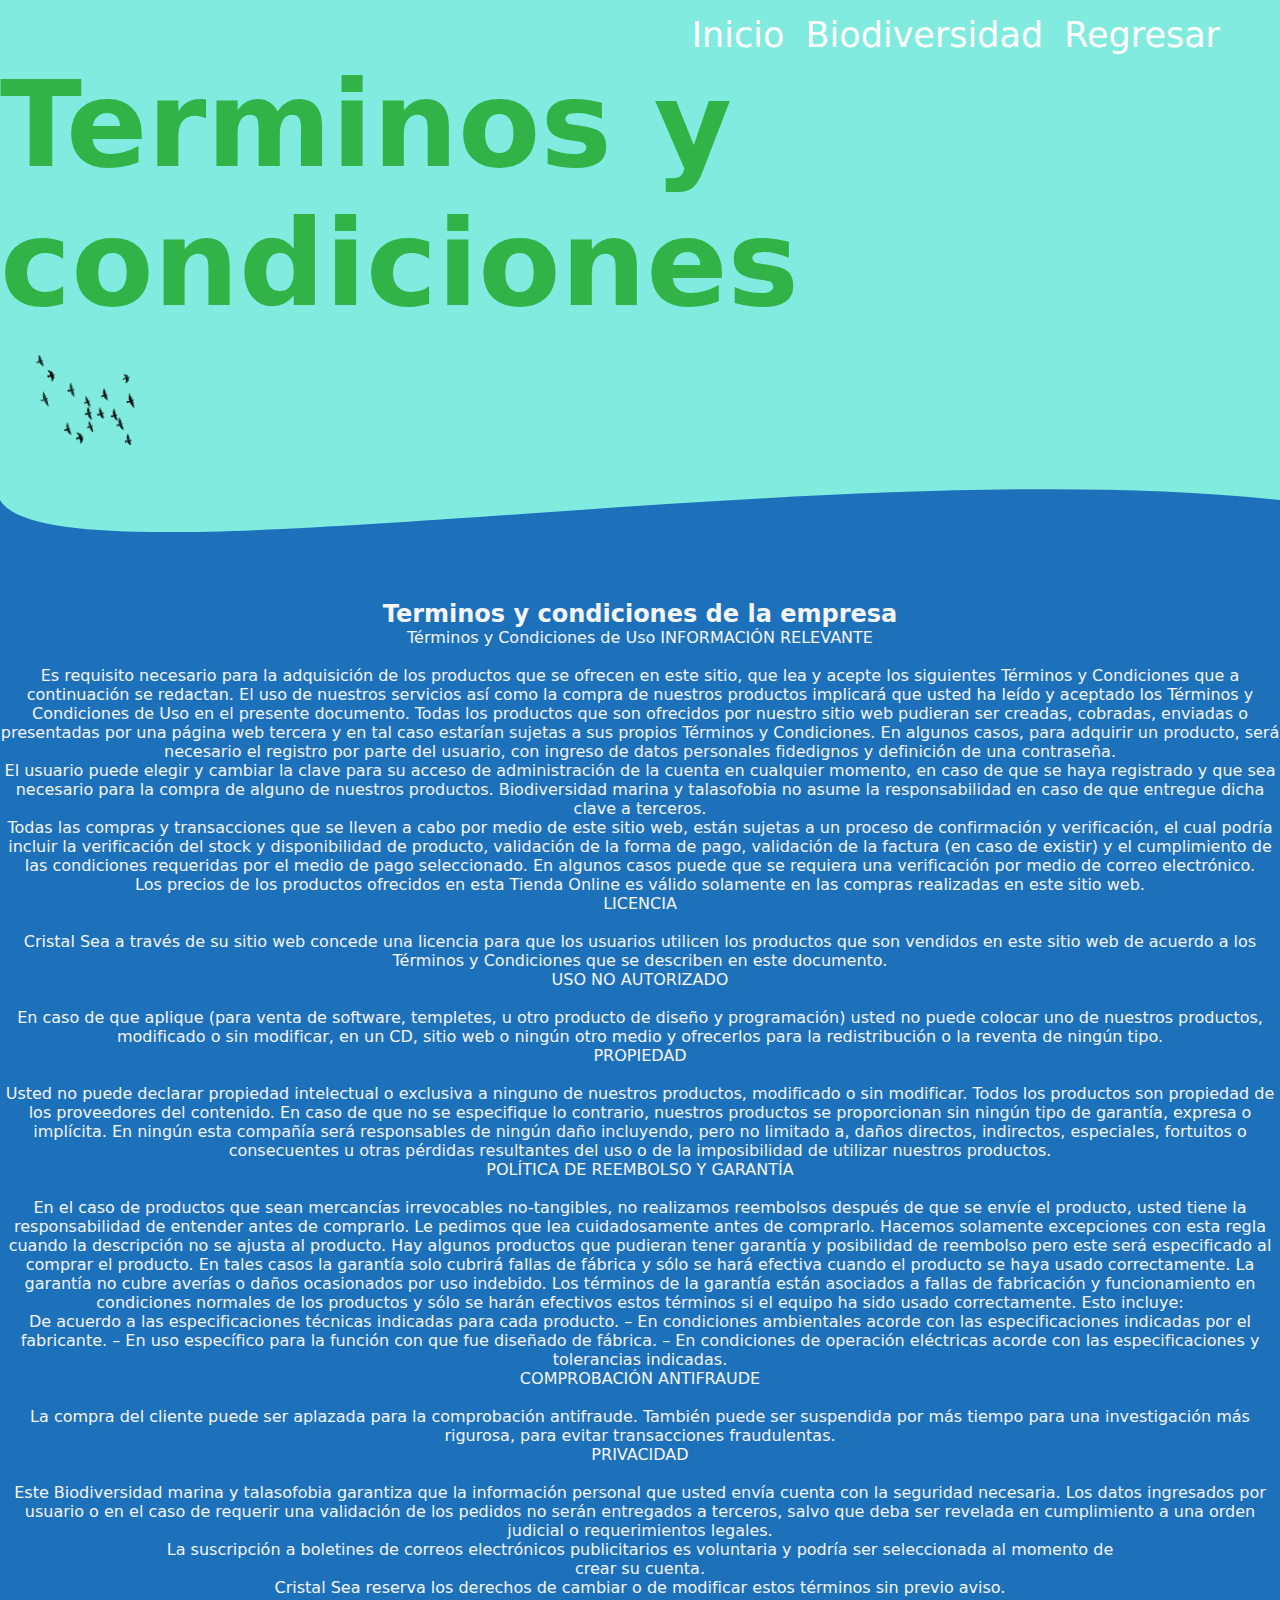
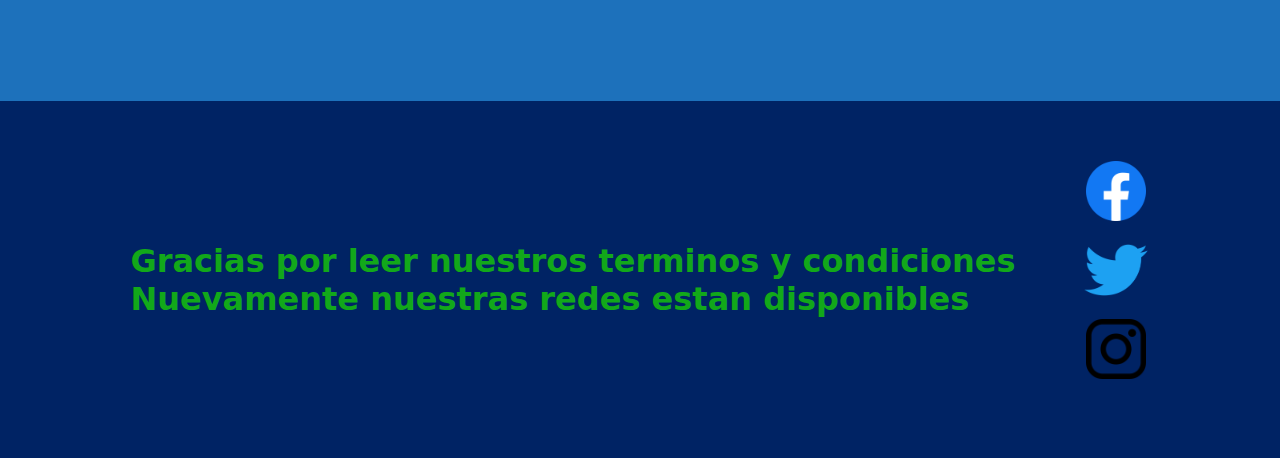
<file: trm.html>
<!DOCTYPE html>
<html lang="es">
<head>
    <meta charset="UTF-8">
    <meta http-equiv="X-UA-Compatible" content="IE=edge">
    <meta name="viewport" content="width=device-width, initial-scale=1.0">
    <link rel="shortcut icon" href="img/logito.png">
    <link rel="stylesheet" href="css/Styles.css">
    <link rel="stylesheet" href="//fonts.googleapis.com/css?family=Open+Sans:300,400,600,700&amp;lang=en" />
    <title>Recurso</title>
</head>
<body>
    <header>
        <nav class="nav">
        <a href="index.html" class="directorio">Inicio</a>
        <a href="Biodiversidad.html" class="directorio">Biodiversidad</a>
        <a href="Precaucion.html" class="directorio">Regresar</a>
        </nav>
    <section class="textos-header">
        <img src="img/klipartz.com (1).png" alt="" class="ave">
        <h1>Terminos y condiciones</h1>
    </section>
    <div style="height: 150px; overflow: hidden;" class="wave">
        <svg viewBox="0 0 500 150" preserveAspectRatio="none" style="height: 100%; width: 100%;">
            <path d="M0.00,49.98 C21.16,142.61 323.08,0.52 500.00,49.98 L500.00,150.00 L0.00,150.00 Z" style="stroke: none; fill: rgb(29, 113, 187);">               
            </path></svg></div>
    </header>
    <main>
        <section class="warning">
            <h2 class="">Terminos y condiciones de la empresa</h2>
                <div class="texto-inicial2">
                    <section class="Cuerpo">
                        <div class="cuadro">
                            Términos y Condiciones de Uso
        
        INFORMACIÓN RELEVANTE <br><br>
        
        Es requisito necesario para la adquisición de los productos que se ofrecen en este sitio, que lea y acepte los siguientes Términos y Condiciones que a continuación se redactan. El uso de nuestros servicios así como la compra de nuestros productos implicará que usted ha leído y aceptado los Términos y Condiciones de Uso en el presente documento. Todas los productos que son ofrecidos por nuestro sitio web pudieran ser creadas, cobradas, enviadas o presentadas por una página web tercera y en tal caso estarían sujetas a sus propios Términos y Condiciones. En algunos casos, para adquirir un producto, será necesario el registro por parte del usuario, con ingreso de datos personales fidedignos y definición de una contraseña.<br>
        El usuario puede elegir y cambiar la clave para su acceso de administración de la cuenta en cualquier momento, en caso de que se haya registrado y que sea necesario para la compra de alguno de nuestros productos. Biodiversidad marina y talasofobia no asume la responsabilidad en caso de que entregue dicha clave a terceros.<br>
        Todas las compras y transacciones que se lleven a cabo por medio de este sitio web, están sujetas a un proceso de confirmación y verificación, el cual podría incluir la verificación del stock y disponibilidad de producto, validación de la forma de pago, validación de la factura (en caso de existir) y el cumplimiento de las condiciones requeridas por el medio de pago seleccionado. En algunos casos puede que se requiera una verificación por medio de correo electrónico.<br>
        Los precios de los productos ofrecidos en esta Tienda Online es válido solamente en las compras realizadas en este sitio web.<br>
        
        LICENCIA<br><br>
        
        Cristal Sea a través de su sitio web concede una licencia para que los usuarios utilicen los productos que son vendidos en este sitio web de acuerdo a los Términos y Condiciones que se describen en este documento.<br>
        
        USO NO AUTORIZADO<br><br>
        
        En caso de que aplique (para venta de software, templetes, u otro producto de diseño y programación) usted no puede colocar uno de nuestros productos, modificado o sin modificar, en un CD, sitio web o ningún otro medio y ofrecerlos para la redistribución o la reventa de ningún tipo.<br>
        
        PROPIEDAD<br><br>
        
        Usted no puede declarar propiedad intelectual o exclusiva a ninguno de nuestros productos, modificado o sin modificar. Todos los productos son propiedad de los proveedores del contenido. En caso de que no se especifique lo contrario, nuestros productos se proporcionan sin ningún tipo de garantía, expresa o implícita. En ningún esta compañía será responsables de ningún daño incluyendo, pero no limitado a, daños directos, indirectos, especiales, fortuitos o consecuentes u otras pérdidas resultantes del uso o de la imposibilidad de utilizar nuestros productos.<br>
        
        POLÍTICA DE REEMBOLSO Y GARANTÍA<br><br>
        
        En el caso de productos que sean mercancías irrevocables no-tangibles, no realizamos reembolsos después de que se envíe el producto, usted tiene la responsabilidad de entender antes de comprarlo. Le pedimos que lea cuidadosamente antes de comprarlo. Hacemos solamente excepciones con esta regla cuando la descripción no se ajusta al producto. Hay algunos productos que pudieran tener garantía y posibilidad de reembolso pero este será especificado al comprar el producto. En tales casos la garantía solo cubrirá fallas de fábrica y sólo se hará efectiva cuando el producto se haya usado correctamente. La garantía no cubre averías o daños ocasionados por uso indebido. Los términos de la garantía están asociados a fallas de fabricación y funcionamiento en condiciones normales de los productos y sólo se harán efectivos estos términos si el equipo ha sido usado correctamente. Esto incluye:<br>
         De acuerdo a las especificaciones técnicas indicadas para cada producto. – En condiciones ambientales acorde con las especificaciones indicadas por el fabricante. – En uso específico para la función con que fue diseñado de fábrica. – En condiciones de operación eléctricas acorde con las especificaciones y tolerancias indicadas.<br>
        
        COMPROBACIÓN ANTIFRAUDE<br><br>
        
        La compra del cliente puede ser aplazada para la comprobación antifraude. También puede ser suspendida por más tiempo para una investigación más rigurosa, para evitar transacciones fraudulentas.<br>
        
        PRIVACIDAD<br><br>
        
        Este Biodiversidad marina y talasofobia garantiza que la información personal que usted envía cuenta con la seguridad necesaria. Los datos ingresados por usuario o en el caso de requerir una validación de los pedidos no serán entregados a terceros, salvo que deba ser revelada en cumplimiento a una orden judicial o requerimientos legales.<br>
        La suscripción a boletines de correos electrónicos publicitarios es voluntaria y podría ser seleccionada al momento de <br>
        crear su cuenta.<br>
        
        Cristal Sea reserva los derechos de cambiar o de modificar estos términos sin previo aviso.
                        </div>
                        </section>
                </div>
                <img src="img/Tortuga.jpg" alt="" class="fake" height="100px">
            </div>
        </section>
    </main>
    <footer>
        <div class="final2">
            <h1>Gracias por leer nuestros terminos y condiciones<br>
            Nuevamente nuestras redes estan disponibles</h1>
            <nav>
            <a href="https://www.facebook.com/?stype=lo&jlou=AfdQIW1delJoKiCpMNt3CpYdL54Da3IH9_tEisCLm-lPW9R4MipuRbJuWmmTLdH4XFVjVVXIR-5XJjbSjZsW18QjSNuJFHn7-rENMD0jAIP0mw&smuh=20606&lh=Ac8iWsAO5Xnilw18X6Q"><img src="img/Facebook_f_logo_(2019).svg.png" alt="" class="redes"></a>
            <a href="https://twitter.com/"><img src="img/arena.png" alt="" class="redes"></a>
            <a href="https://www.instagram.com/"><img src="img/insta pn.png" alt="" class="redes"></a>
            </nav>
        </div>
    </footer>
</body>
</html>
</file>
<file: css/Styles.css>
*{
    margin: 0;
    padding: 0;
    box-sizing: border-box;
    font-family: system-ui, -apple-system, BlinkMacSystemFont, 'Segoe UI', Roboto, Oxygen, Ubuntu, Cantarell, 'Open Sans', 'Helvetica Neue', sans-serif;
}

main{
    background-color: rgb(29, 113, 187);
}


.contenedor{
    left: 200px;
    position: absolute;
    padding: 60%, 0;
    max-width: 700px;
    width: 90%;
    height: 350px;
    margin: auto;
    overflow: hidden;
}

.fake{
    position: relative;
    padding: 60%, 0;
    max-width: 700px;
    width: 90%;
    margin: auto;
    overflow: hidden;
    opacity: 0;
}

.texto-inicial{
    color: whitesmoke;
    align-items: center;
    position: relative;
    right: 300px;
    display: flex;
    flex-direction: row-reverse;
    margin-top: 40px;
    margin-right: 30px;
}

header{
    width: 100%;
    height: 600px;
    background: hsla(174, 72%, 56%, 0.651);  
    /* fallback for old browsers */
background: -webkit-linear-gradient(to right, hsla(330, 100%, 50%, 0.521), hsla(33, 100%, 50%, hsla(174, 72%, 56%, 0.514)2%, 56%)), url(../img/Tiburon.jpg);  
/* Chrome 10-25, Safari 5.1-6 */
background: linear-gradient(to right, hsla(330, 100%, 50%, 0.521), hsla(33, 100%, 50%, hsla(174, 72%, 56%, 0.514)2%, 56%)), url(../img/Tiburon.jpg); 
/* W3C, IE 10+/ Edge, Firefox 16+, Chrome 26+, Opera 12+, Safari 7+ */
    background-size: cover;
    background-attachment: fixed;
    position: relative;

}

.warning{
    text-align: center;
    color: whitesmoke;
}

.nav{
    font-size: 35px;
    text-align: right;
    padding: 15px 50px 0 0;
    top: 20px;
    
}

nav > a {
    color: white;
    font-weight: 300;
    text-decoration: none;
    margin-right: 10px;
}

nav > a:hover {
    text-decoration: underline;
}

.nav2{
    font-size: 35px;
    text-align: center;
    padding: 30px 50px 0 0;
    justify-content: space-between;
}

nav2 > a {
    color: white;
    font-weight: 300;
    text-decoration: none;
    margin-right: 10px;
}

nav2 > a:hover {
    text-decoration: underline;
}

.wave{
    position: absolute;
    bottom: 0;
    width: 100%;
}

header .textos-header{
    color: rgb(49, 179, 71);
    width: 90%;
    font-size: 60px;
}

.logo{
    height: 30px;
}

.titulo{
    color: rgb(255, 255, 255);
    font-size: 80px;
}

.links{
    height: 40px;
}

footer{
    background: #002364;
    padding: 60px 0 30px 0;
    margin: auto;
    overflow: hidden;
}

.final{
    color: rgb(18, 168, 26);
    display: flex;
    align-items: center;
    width: 90%;
    justify-content: space-evenly;
    margin: auto;
    padding-bottom: 30px;
}

.final2{
    color: rgb(18, 168, 26);
    display: flex;
    align-items: center;
    width: 90%;
    justify-content: space-evenly;
    margin: auto;
    padding-bottom: 30px;
}

.texto-inicial2{
    left: 500px;
    color: whitesmoke;
    text-align: center;
}

.redes{
    display: flex;
    justify-content: space-between;
    margin: auto;
    height: 60px;
}

.alga1{
    height: 150px;
    position: absolute;
    left: 80px;
    top: 1250px;
    animation-name: alga1;
    animation-duration: 5s;
    animation-iteration-count: infinite;
}

.alga2{
    left: 400px;
    height: 150px;
    top: 1250px;
    position: absolute;
    animation-name: alga2;
    animation-duration: 5s;
    animation-iteration-count: infinite;
}

.alga3{
    left: 1000px;
    height: 150px;
    top: 1250px;
    position: absolute;
    animation-name: alga3;
    animation-duration: 5s;
    animation-iteration-count: infinite;
}

.tiburo{
    position: absolute;
    height: 150px;
    top: 1500px;
    right: 100px;
    animation-name: nadar;
    animation-duration: 10s;
    animation-fill-mode: backwards;
    animation-iteration-count: infinite;
}

.ave{
    position: absolute;
    height: 300px;
    left: 1px;
    top: 250px;
    animation-name: fly;
    animation-duration: 10s;
    animation-fill-mode: backwards;
    animation-iteration-count: infinite;
}

@keyframes fly{
    0%{
        opacity: 1;
        height: 300px;
        left: 1px;
        top: 250px; 
    }

    25%{
        left: 450px;
        top: 220px;
    }

    50%{
        left: 600px;
        top: 140px;
    }

    75%{
        left: 730px;
        top: 90px;
    }

    100%{
        opacity: 0;
    }
}

@keyframes nadar{
    0%{
        opacity: 0;
    top: 1500px;
    right: 100px;
    }
    
    10%{
        opacity: 1;
    }

    25%{
        right: 300px;
    }

    50%{
        right: 500px;
    }

    75%{
        right: 700px;
    }

    90%{
        right: 900px;
        opacity: 0;
    }
}

@keyframes alga1{
    0%{
        left: 80px;
    }

    25%{
        left: 90px;
    }

    50%{
        left: 80px;
    }

    100%{
        left: 90px;
    }
}

@keyframes alga2{
    0%{
        left: 400px;
    }

    25%{
        left: 410px;
    }

    50%{
        left: 400px;
    }

    75%{
        left: 410px;
    }
}

@keyframes alga3{
    0%{
        left: 1000px;
    }

    25%{
        left: 1010px;
    }

    50%{
        left: 1000px;
    }

    75%{
        left: 1010px;
    }

    100%{
        left: 1000px;
    }
}

@media(min-width: 400){
    .textos-header{
        height: 5rem;
    }

    textos-header .h1{
        height: 5rem;
    }

    .titulo{
        height: 5rem;
    }
}

@media(max-width:700){

}
</file>
